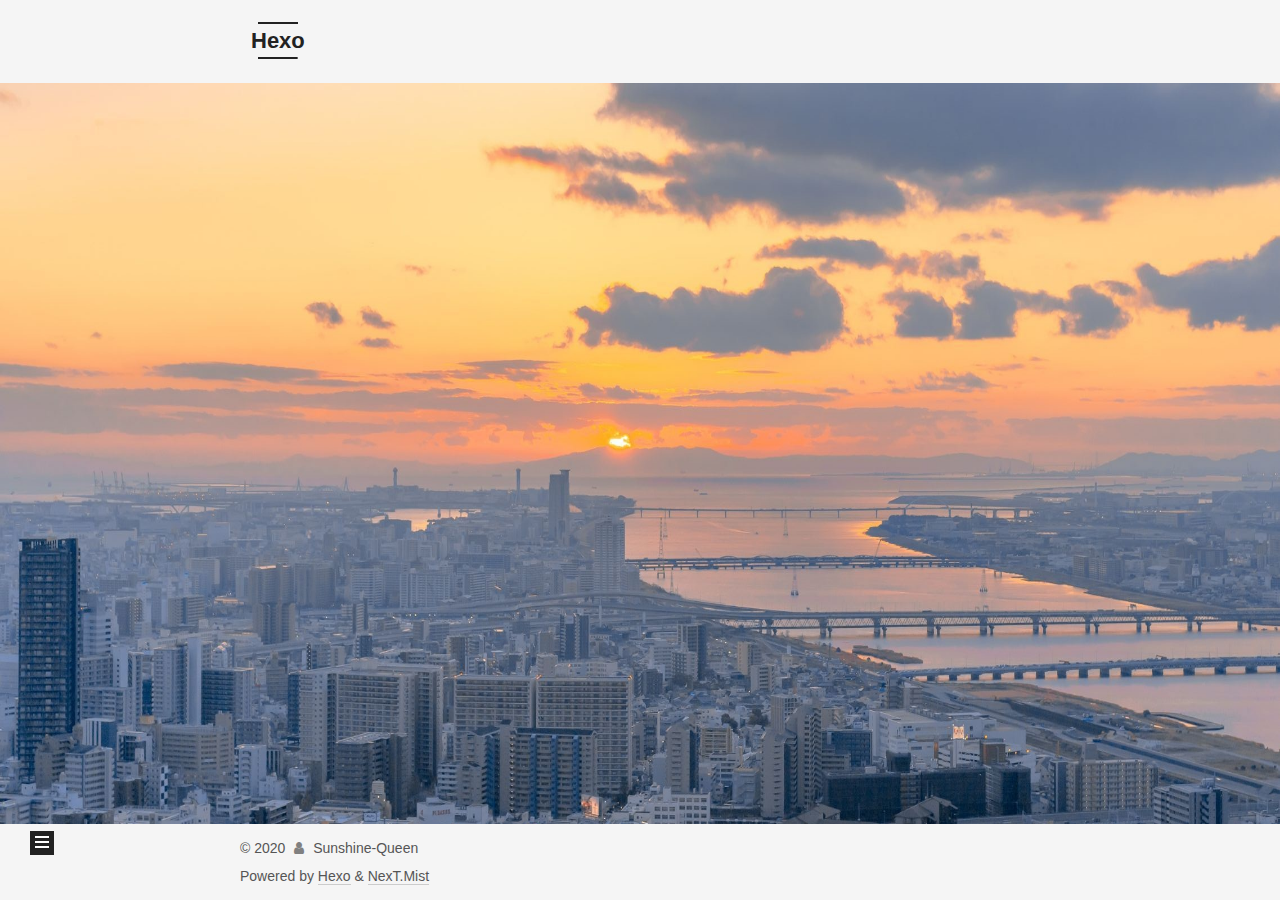
<file: archives/index.html>
<!DOCTYPE html>
<html lang="en">
<head>
  <meta charset="UTF-8">
<meta name="viewport" content="width=device-width, initial-scale=1, maximum-scale=2">
<meta name="theme-color" content="#222">
<meta name="generator" content="Hexo 4.2.0">
  <link rel="apple-touch-icon" sizes="180x180" href="/images/apple-touch-icon-next.png">
  <link rel="icon" type="image/png" sizes="32x32" href="/images/favicon-32x32-next.png">
  <link rel="icon" type="image/png" sizes="16x16" href="/images/favicon-16x16-next.png">
  <link rel="mask-icon" href="/images/logo.svg" color="#222">

<link rel="stylesheet" href="/css/main.css">


<link rel="stylesheet" href="/lib/font-awesome/css/font-awesome.min.css">

<script id="hexo-configurations">
    var NexT = window.NexT || {};
    var CONFIG = {"hostname":"sunshine-queen.github.io","root":"/","scheme":"Mist","version":"7.8.0","exturl":false,"sidebar":{"position":"left","display":"post","padding":18,"offset":12,"onmobile":false},"copycode":{"enable":false,"show_result":false,"style":null},"back2top":{"enable":true,"sidebar":false,"scrollpercent":false},"bookmark":{"enable":false,"color":"#222","save":"auto"},"fancybox":false,"mediumzoom":false,"lazyload":false,"pangu":false,"comments":{"style":"tabs","active":null,"storage":true,"lazyload":false,"nav":null},"algolia":{"hits":{"per_page":10},"labels":{"input_placeholder":"Search for Posts","hits_empty":"We didn't find any results for the search: ${query}","hits_stats":"${hits} results found in ${time} ms"}},"localsearch":{"enable":false,"trigger":"auto","top_n_per_article":1,"unescape":false,"preload":false},"motion":{"enable":true,"async":false,"transition":{"post_block":"fadeIn","post_header":"slideDownIn","post_body":"slideDownIn","coll_header":"slideLeftIn","sidebar":"slideUpIn"}}};
  </script>

  <meta property="og:type" content="website">
<meta property="og:title" content="Hexo">
<meta property="og:url" content="https://sunshine-queen.github.io/archives/index.html">
<meta property="og:site_name" content="Hexo">
<meta property="og:locale" content="en_US">
<meta property="article:author" content="Sunshine-Queen">
<meta name="twitter:card" content="summary">

<link rel="canonical" href="https://sunshine-queen.github.io/archives/">


<script id="page-configurations">
  // https://hexo.io/docs/variables.html
  CONFIG.page = {
    sidebar: "",
    isHome : false,
    isPost : false,
    lang   : 'en'
  };
</script>

  <title>Archive | Hexo</title>
  






  <noscript>
  <style>
  .use-motion .brand,
  .use-motion .menu-item,
  .sidebar-inner,
  .use-motion .post-block,
  .use-motion .pagination,
  .use-motion .comments,
  .use-motion .post-header,
  .use-motion .post-body,
  .use-motion .collection-header { opacity: initial; }

  .use-motion .site-title,
  .use-motion .site-subtitle {
    opacity: initial;
    top: initial;
  }

  .use-motion .logo-line-before i { left: initial; }
  .use-motion .logo-line-after i { right: initial; }
  </style>
</noscript>

</head>

<body itemscope itemtype="http://schema.org/WebPage">
  <div class="container use-motion">
    <div class="headband"></div>

    <header class="header" itemscope itemtype="http://schema.org/WPHeader">
      <div class="header-inner"><div class="site-brand-container">
  <div class="site-nav-toggle">
    <div class="toggle" aria-label="Toggle navigation bar">
      <span class="toggle-line toggle-line-first"></span>
      <span class="toggle-line toggle-line-middle"></span>
      <span class="toggle-line toggle-line-last"></span>
    </div>
  </div>

  <div class="site-meta">

    <a href="/" class="brand" rel="start">
      <span class="logo-line-before"><i></i></span>
      <h1 class="site-title">Hexo</h1>
      <span class="logo-line-after"><i></i></span>
    </a>
  </div>

  <div class="site-nav-right">
    <div class="toggle popup-trigger">
    </div>
  </div>
</div>




<nav class="site-nav">
  <ul id="menu" class="menu">
        <li class="menu-item menu-item-home">

    <a href="/" rel="section"><i class="fa fa-fw fa-home"></i>Home</a>

  </li>
        <li class="menu-item menu-item-archives">

    <a href="/archives/" rel="section"><i class="fa fa-fw fa-archive"></i>Archives</a>

  </li>
  </ul>
</nav>




</div>
    </header>

    
  <div class="back-to-top">
    <i class="fa fa-arrow-up"></i>
    <span>0%</span>
  </div>


    <main class="main">
      <div class="main-inner">
        <div class="content-wrap">
          

          <div class="content archive">
            

  
  
  
  <div class="post-block">
    <div class="posts-collapse">
      <div class="collection-title">
        <span class="collection-header">Um..! 2 posts in total. Keep on posting.</span>
      </div>

      
    <div class="collection-year">
      <span class="collection-header">2020</span>
    </div>

  <article itemscope itemtype="http://schema.org/Article">
    <header class="post-header">

      <div class="post-meta">
        <time itemprop="dateCreated"
              datetime="2020-04-27T14:02:40+08:00"
              content="2020-04-27">
          04-27
        </time>
      </div>

      <div class="post-title">
          <a class="post-title-link" href="/2020/04/27/HTML%E5%AD%A6%E4%B9%A0%E8%AE%B0%E5%BD%95/" itemprop="url">
            <span itemprop="name">HTML学习记录</span>
          </a>
      </div>

    </header>
  </article>

  <article itemscope itemtype="http://schema.org/Article">
    <header class="post-header">

      <div class="post-meta">
        <time itemprop="dateCreated"
              datetime="2020-04-26T11:28:35+08:00"
              content="2020-04-26">
          04-26
        </time>
      </div>

      <div class="post-title">
          <a class="post-title-link" href="/2020/04/26/hello-world/" itemprop="url">
            <span itemprop="name">Hello My QBlog</span>
          </a>
      </div>

    </header>
  </article>


    </div>
  </div>
  
  
  

  



          </div>
          

<script>
  window.addEventListener('tabs:register', () => {
    let { activeClass } = CONFIG.comments;
    if (CONFIG.comments.storage) {
      activeClass = localStorage.getItem('comments_active') || activeClass;
    }
    if (activeClass) {
      let activeTab = document.querySelector(`a[href="#comment-${activeClass}"]`);
      if (activeTab) {
        activeTab.click();
      }
    }
  });
  if (CONFIG.comments.storage) {
    window.addEventListener('tabs:click', event => {
      if (!event.target.matches('.tabs-comment .tab-content .tab-pane')) return;
      let commentClass = event.target.classList[1];
      localStorage.setItem('comments_active', commentClass);
    });
  }
</script>

        </div>
          
  
  <div class="toggle sidebar-toggle">
    <span class="toggle-line toggle-line-first"></span>
    <span class="toggle-line toggle-line-middle"></span>
    <span class="toggle-line toggle-line-last"></span>
  </div>

  <aside class="sidebar">
    <div class="sidebar-inner">

      <ul class="sidebar-nav motion-element">
        <li class="sidebar-nav-toc">
          Table of Contents
        </li>
        <li class="sidebar-nav-overview">
          Overview
        </li>
      </ul>

      <!--noindex-->
      <div class="post-toc-wrap sidebar-panel">
      </div>
      <!--/noindex-->

      <div class="site-overview-wrap sidebar-panel">
        <div class="site-author motion-element" itemprop="author" itemscope itemtype="http://schema.org/Person">
  <p class="site-author-name" itemprop="name">Sunshine-Queen</p>
  <div class="site-description" itemprop="description"></div>
</div>
<div class="site-state-wrap motion-element">
  <nav class="site-state">
      <div class="site-state-item site-state-posts">
          <a href="/archives/">
        
          <span class="site-state-item-count">2</span>
          <span class="site-state-item-name">posts</span>
        </a>
      </div>
  </nav>
</div>



      </div>

    </div>
  </aside>
  <div id="sidebar-dimmer"></div>


      </div>
    </main>

    <footer class="footer">
      <div class="footer-inner">
        

        

<div class="copyright">
  
  &copy; 
  <span itemprop="copyrightYear">2020</span>
  <span class="with-love">
    <i class="fa fa-user"></i>
  </span>
  <span class="author" itemprop="copyrightHolder">Sunshine-Queen</span>
</div>
  <div class="powered-by">Powered by <a href="https://hexo.io/" class="theme-link" rel="noopener" target="_blank">Hexo</a> & <a href="https://mist.theme-next.org/" class="theme-link" rel="noopener" target="_blank">NexT.Mist</a>
  </div>

        








      </div>
    </footer>
  </div>

  
  <script src="/lib/anime.min.js"></script>
  <script src="/lib/velocity/velocity.min.js"></script>
  <script src="/lib/velocity/velocity.ui.min.js"></script>

<script src="/js/utils.js"></script>

<script src="/js/motion.js"></script>


<script src="/js/schemes/muse.js"></script>


<script src="/js/next-boot.js"></script>




  















  

  

</body>
</html>
</file>
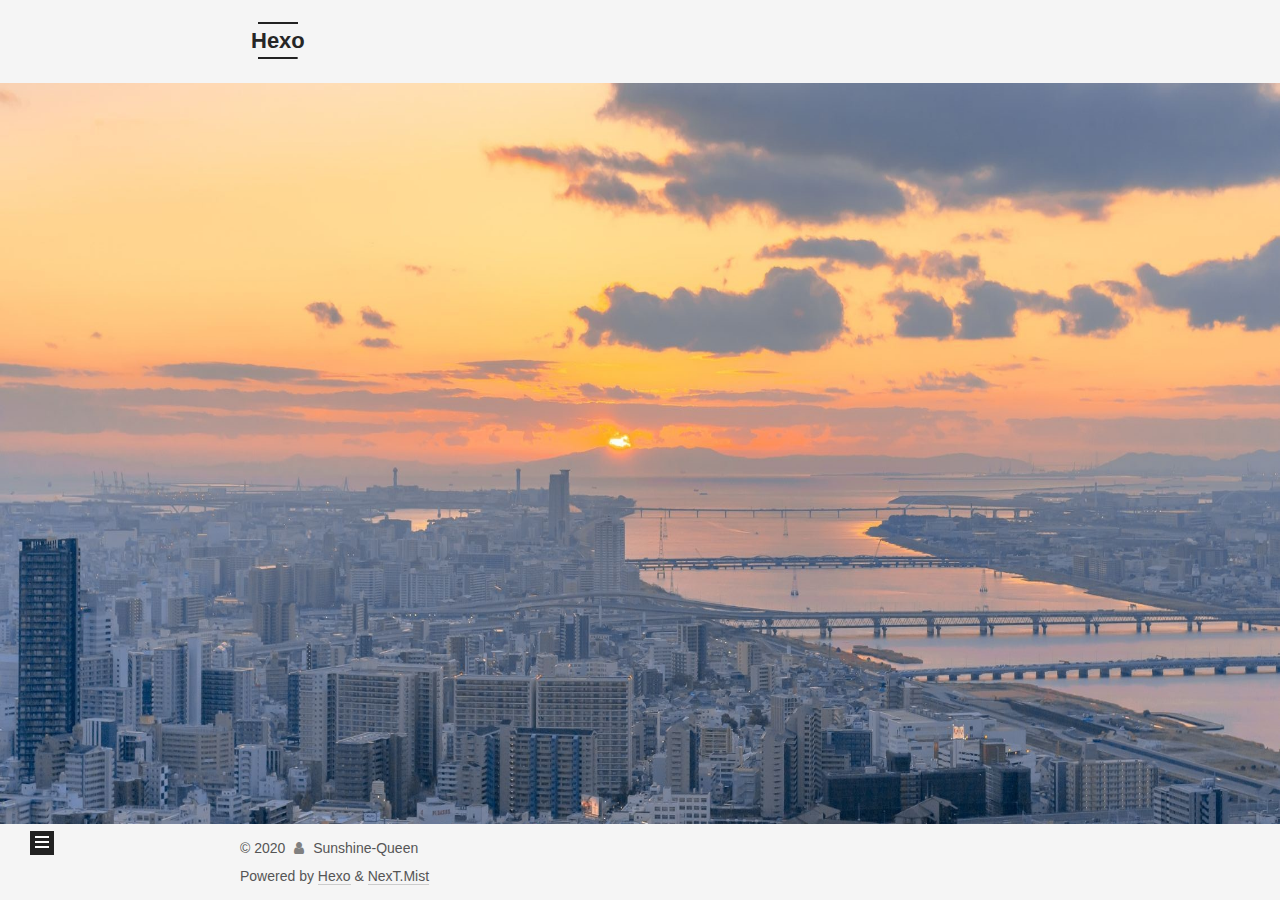
<file: archives/2020/index.html>
<!DOCTYPE html>
<html lang="en">
<head>
  <meta charset="UTF-8">
<meta name="viewport" content="width=device-width, initial-scale=1, maximum-scale=2">
<meta name="theme-color" content="#222">
<meta name="generator" content="Hexo 4.2.0">
  <link rel="apple-touch-icon" sizes="180x180" href="/images/apple-touch-icon-next.png">
  <link rel="icon" type="image/png" sizes="32x32" href="/images/favicon-32x32-next.png">
  <link rel="icon" type="image/png" sizes="16x16" href="/images/favicon-16x16-next.png">
  <link rel="mask-icon" href="/images/logo.svg" color="#222">

<link rel="stylesheet" href="/css/main.css">


<link rel="stylesheet" href="/lib/font-awesome/css/font-awesome.min.css">

<script id="hexo-configurations">
    var NexT = window.NexT || {};
    var CONFIG = {"hostname":"sunshine-queen.github.io","root":"/","scheme":"Mist","version":"7.8.0","exturl":false,"sidebar":{"position":"left","display":"post","padding":18,"offset":12,"onmobile":false},"copycode":{"enable":false,"show_result":false,"style":null},"back2top":{"enable":true,"sidebar":false,"scrollpercent":false},"bookmark":{"enable":false,"color":"#222","save":"auto"},"fancybox":false,"mediumzoom":false,"lazyload":false,"pangu":false,"comments":{"style":"tabs","active":null,"storage":true,"lazyload":false,"nav":null},"algolia":{"hits":{"per_page":10},"labels":{"input_placeholder":"Search for Posts","hits_empty":"We didn't find any results for the search: ${query}","hits_stats":"${hits} results found in ${time} ms"}},"localsearch":{"enable":false,"trigger":"auto","top_n_per_article":1,"unescape":false,"preload":false},"motion":{"enable":true,"async":false,"transition":{"post_block":"fadeIn","post_header":"slideDownIn","post_body":"slideDownIn","coll_header":"slideLeftIn","sidebar":"slideUpIn"}}};
  </script>

  <meta property="og:type" content="website">
<meta property="og:title" content="Hexo">
<meta property="og:url" content="https://sunshine-queen.github.io/archives/2020/index.html">
<meta property="og:site_name" content="Hexo">
<meta property="og:locale" content="en_US">
<meta property="article:author" content="Sunshine-Queen">
<meta name="twitter:card" content="summary">

<link rel="canonical" href="https://sunshine-queen.github.io/archives/2020/">


<script id="page-configurations">
  // https://hexo.io/docs/variables.html
  CONFIG.page = {
    sidebar: "",
    isHome : false,
    isPost : false,
    lang   : 'en'
  };
</script>

  <title>Archive | Hexo</title>
  






  <noscript>
  <style>
  .use-motion .brand,
  .use-motion .menu-item,
  .sidebar-inner,
  .use-motion .post-block,
  .use-motion .pagination,
  .use-motion .comments,
  .use-motion .post-header,
  .use-motion .post-body,
  .use-motion .collection-header { opacity: initial; }

  .use-motion .site-title,
  .use-motion .site-subtitle {
    opacity: initial;
    top: initial;
  }

  .use-motion .logo-line-before i { left: initial; }
  .use-motion .logo-line-after i { right: initial; }
  </style>
</noscript>

</head>

<body itemscope itemtype="http://schema.org/WebPage">
  <div class="container use-motion">
    <div class="headband"></div>

    <header class="header" itemscope itemtype="http://schema.org/WPHeader">
      <div class="header-inner"><div class="site-brand-container">
  <div class="site-nav-toggle">
    <div class="toggle" aria-label="Toggle navigation bar">
      <span class="toggle-line toggle-line-first"></span>
      <span class="toggle-line toggle-line-middle"></span>
      <span class="toggle-line toggle-line-last"></span>
    </div>
  </div>

  <div class="site-meta">

    <a href="/" class="brand" rel="start">
      <span class="logo-line-before"><i></i></span>
      <h1 class="site-title">Hexo</h1>
      <span class="logo-line-after"><i></i></span>
    </a>
  </div>

  <div class="site-nav-right">
    <div class="toggle popup-trigger">
    </div>
  </div>
</div>




<nav class="site-nav">
  <ul id="menu" class="menu">
        <li class="menu-item menu-item-home">

    <a href="/" rel="section"><i class="fa fa-fw fa-home"></i>Home</a>

  </li>
        <li class="menu-item menu-item-archives">

    <a href="/archives/" rel="section"><i class="fa fa-fw fa-archive"></i>Archives</a>

  </li>
  </ul>
</nav>




</div>
    </header>

    
  <div class="back-to-top">
    <i class="fa fa-arrow-up"></i>
    <span>0%</span>
  </div>


    <main class="main">
      <div class="main-inner">
        <div class="content-wrap">
          

          <div class="content archive">
            

  
  
  
  <div class="post-block">
    <div class="posts-collapse">
      <div class="collection-title">
        <span class="collection-header">Um..! 2 posts in total. Keep on posting.</span>
      </div>

      
    <div class="collection-year">
      <span class="collection-header">2020</span>
    </div>

  <article itemscope itemtype="http://schema.org/Article">
    <header class="post-header">

      <div class="post-meta">
        <time itemprop="dateCreated"
              datetime="2020-04-27T14:02:40+08:00"
              content="2020-04-27">
          04-27
        </time>
      </div>

      <div class="post-title">
          <a class="post-title-link" href="/2020/04/27/HTML%E5%AD%A6%E4%B9%A0%E8%AE%B0%E5%BD%95/" itemprop="url">
            <span itemprop="name">HTML学习记录</span>
          </a>
      </div>

    </header>
  </article>

  <article itemscope itemtype="http://schema.org/Article">
    <header class="post-header">

      <div class="post-meta">
        <time itemprop="dateCreated"
              datetime="2020-04-26T11:28:35+08:00"
              content="2020-04-26">
          04-26
        </time>
      </div>

      <div class="post-title">
          <a class="post-title-link" href="/2020/04/26/hello-world/" itemprop="url">
            <span itemprop="name">Hello My QBlog</span>
          </a>
      </div>

    </header>
  </article>


    </div>
  </div>
  
  
  

  



          </div>
          

<script>
  window.addEventListener('tabs:register', () => {
    let { activeClass } = CONFIG.comments;
    if (CONFIG.comments.storage) {
      activeClass = localStorage.getItem('comments_active') || activeClass;
    }
    if (activeClass) {
      let activeTab = document.querySelector(`a[href="#comment-${activeClass}"]`);
      if (activeTab) {
        activeTab.click();
      }
    }
  });
  if (CONFIG.comments.storage) {
    window.addEventListener('tabs:click', event => {
      if (!event.target.matches('.tabs-comment .tab-content .tab-pane')) return;
      let commentClass = event.target.classList[1];
      localStorage.setItem('comments_active', commentClass);
    });
  }
</script>

        </div>
          
  
  <div class="toggle sidebar-toggle">
    <span class="toggle-line toggle-line-first"></span>
    <span class="toggle-line toggle-line-middle"></span>
    <span class="toggle-line toggle-line-last"></span>
  </div>

  <aside class="sidebar">
    <div class="sidebar-inner">

      <ul class="sidebar-nav motion-element">
        <li class="sidebar-nav-toc">
          Table of Contents
        </li>
        <li class="sidebar-nav-overview">
          Overview
        </li>
      </ul>

      <!--noindex-->
      <div class="post-toc-wrap sidebar-panel">
      </div>
      <!--/noindex-->

      <div class="site-overview-wrap sidebar-panel">
        <div class="site-author motion-element" itemprop="author" itemscope itemtype="http://schema.org/Person">
  <p class="site-author-name" itemprop="name">Sunshine-Queen</p>
  <div class="site-description" itemprop="description"></div>
</div>
<div class="site-state-wrap motion-element">
  <nav class="site-state">
      <div class="site-state-item site-state-posts">
          <a href="/archives/">
        
          <span class="site-state-item-count">2</span>
          <span class="site-state-item-name">posts</span>
        </a>
      </div>
  </nav>
</div>



      </div>

    </div>
  </aside>
  <div id="sidebar-dimmer"></div>


      </div>
    </main>

    <footer class="footer">
      <div class="footer-inner">
        

        

<div class="copyright">
  
  &copy; 
  <span itemprop="copyrightYear">2020</span>
  <span class="with-love">
    <i class="fa fa-user"></i>
  </span>
  <span class="author" itemprop="copyrightHolder">Sunshine-Queen</span>
</div>
  <div class="powered-by">Powered by <a href="https://hexo.io/" class="theme-link" rel="noopener" target="_blank">Hexo</a> & <a href="https://mist.theme-next.org/" class="theme-link" rel="noopener" target="_blank">NexT.Mist</a>
  </div>

        








      </div>
    </footer>
  </div>

  
  <script src="/lib/anime.min.js"></script>
  <script src="/lib/velocity/velocity.min.js"></script>
  <script src="/lib/velocity/velocity.ui.min.js"></script>

<script src="/js/utils.js"></script>

<script src="/js/motion.js"></script>


<script src="/js/schemes/muse.js"></script>


<script src="/js/next-boot.js"></script>




  















  

  

</body>
</html>
</file>
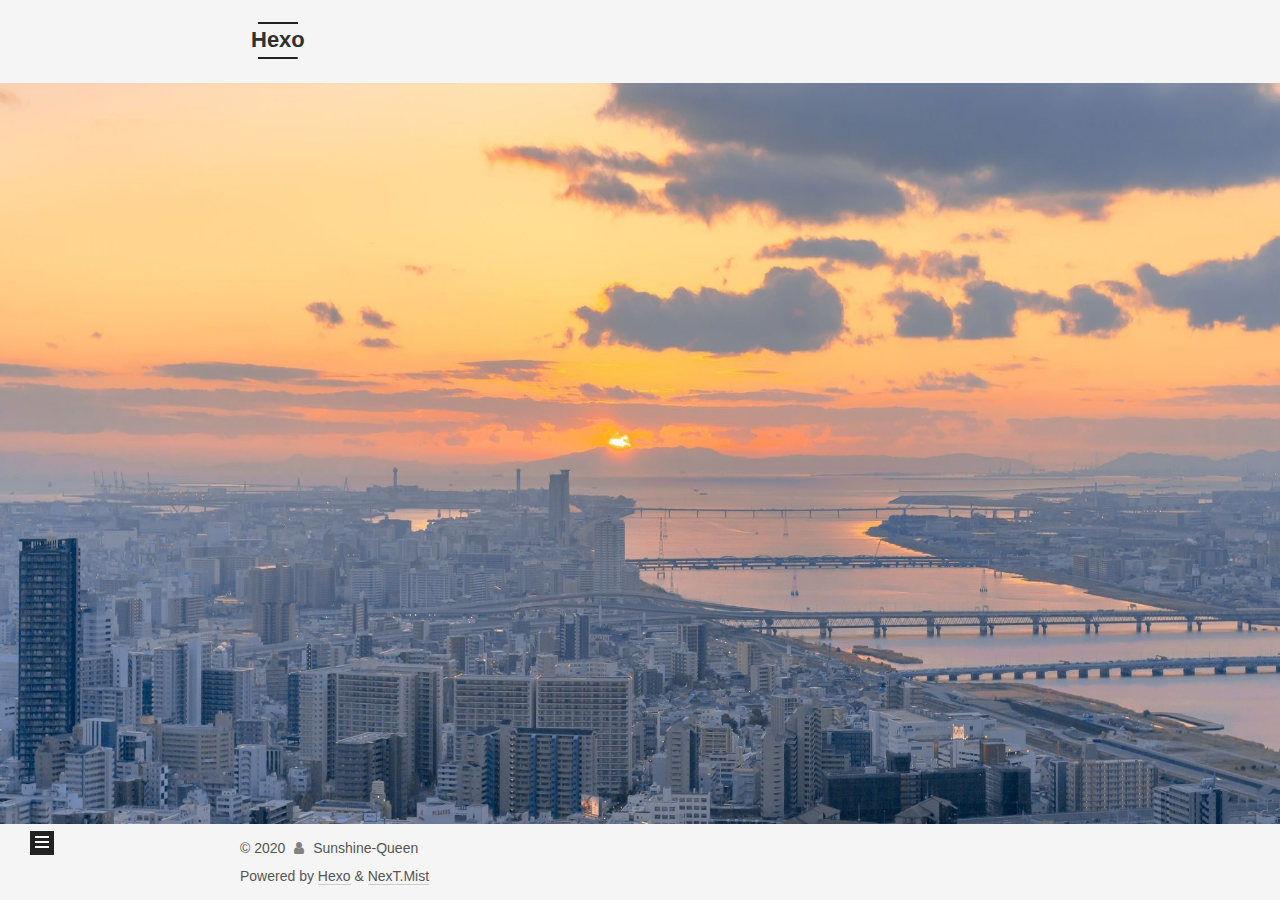
<file: archives/2020/04/index.html>
<!DOCTYPE html>
<html lang="en">
<head>
  <meta charset="UTF-8">
<meta name="viewport" content="width=device-width, initial-scale=1, maximum-scale=2">
<meta name="theme-color" content="#222">
<meta name="generator" content="Hexo 4.2.0">
  <link rel="apple-touch-icon" sizes="180x180" href="/images/apple-touch-icon-next.png">
  <link rel="icon" type="image/png" sizes="32x32" href="/images/favicon-32x32-next.png">
  <link rel="icon" type="image/png" sizes="16x16" href="/images/favicon-16x16-next.png">
  <link rel="mask-icon" href="/images/logo.svg" color="#222">

<link rel="stylesheet" href="/css/main.css">


<link rel="stylesheet" href="/lib/font-awesome/css/font-awesome.min.css">

<script id="hexo-configurations">
    var NexT = window.NexT || {};
    var CONFIG = {"hostname":"sunshine-queen.github.io","root":"/","scheme":"Mist","version":"7.8.0","exturl":false,"sidebar":{"position":"left","display":"post","padding":18,"offset":12,"onmobile":false},"copycode":{"enable":false,"show_result":false,"style":null},"back2top":{"enable":true,"sidebar":false,"scrollpercent":false},"bookmark":{"enable":false,"color":"#222","save":"auto"},"fancybox":false,"mediumzoom":false,"lazyload":false,"pangu":false,"comments":{"style":"tabs","active":null,"storage":true,"lazyload":false,"nav":null},"algolia":{"hits":{"per_page":10},"labels":{"input_placeholder":"Search for Posts","hits_empty":"We didn't find any results for the search: ${query}","hits_stats":"${hits} results found in ${time} ms"}},"localsearch":{"enable":false,"trigger":"auto","top_n_per_article":1,"unescape":false,"preload":false},"motion":{"enable":true,"async":false,"transition":{"post_block":"fadeIn","post_header":"slideDownIn","post_body":"slideDownIn","coll_header":"slideLeftIn","sidebar":"slideUpIn"}}};
  </script>

  <meta property="og:type" content="website">
<meta property="og:title" content="Hexo">
<meta property="og:url" content="https://sunshine-queen.github.io/archives/2020/04/index.html">
<meta property="og:site_name" content="Hexo">
<meta property="og:locale" content="en_US">
<meta property="article:author" content="Sunshine-Queen">
<meta name="twitter:card" content="summary">

<link rel="canonical" href="https://sunshine-queen.github.io/archives/2020/04/">


<script id="page-configurations">
  // https://hexo.io/docs/variables.html
  CONFIG.page = {
    sidebar: "",
    isHome : false,
    isPost : false,
    lang   : 'en'
  };
</script>

  <title>Archive | Hexo</title>
  






  <noscript>
  <style>
  .use-motion .brand,
  .use-motion .menu-item,
  .sidebar-inner,
  .use-motion .post-block,
  .use-motion .pagination,
  .use-motion .comments,
  .use-motion .post-header,
  .use-motion .post-body,
  .use-motion .collection-header { opacity: initial; }

  .use-motion .site-title,
  .use-motion .site-subtitle {
    opacity: initial;
    top: initial;
  }

  .use-motion .logo-line-before i { left: initial; }
  .use-motion .logo-line-after i { right: initial; }
  </style>
</noscript>

</head>

<body itemscope itemtype="http://schema.org/WebPage">
  <div class="container use-motion">
    <div class="headband"></div>

    <header class="header" itemscope itemtype="http://schema.org/WPHeader">
      <div class="header-inner"><div class="site-brand-container">
  <div class="site-nav-toggle">
    <div class="toggle" aria-label="Toggle navigation bar">
      <span class="toggle-line toggle-line-first"></span>
      <span class="toggle-line toggle-line-middle"></span>
      <span class="toggle-line toggle-line-last"></span>
    </div>
  </div>

  <div class="site-meta">

    <a href="/" class="brand" rel="start">
      <span class="logo-line-before"><i></i></span>
      <h1 class="site-title">Hexo</h1>
      <span class="logo-line-after"><i></i></span>
    </a>
  </div>

  <div class="site-nav-right">
    <div class="toggle popup-trigger">
    </div>
  </div>
</div>




<nav class="site-nav">
  <ul id="menu" class="menu">
        <li class="menu-item menu-item-home">

    <a href="/" rel="section"><i class="fa fa-fw fa-home"></i>Home</a>

  </li>
        <li class="menu-item menu-item-archives">

    <a href="/archives/" rel="section"><i class="fa fa-fw fa-archive"></i>Archives</a>

  </li>
  </ul>
</nav>




</div>
    </header>

    
  <div class="back-to-top">
    <i class="fa fa-arrow-up"></i>
    <span>0%</span>
  </div>


    <main class="main">
      <div class="main-inner">
        <div class="content-wrap">
          

          <div class="content archive">
            

  
  
  
  <div class="post-block">
    <div class="posts-collapse">
      <div class="collection-title">
        <span class="collection-header">Um..! 2 posts in total. Keep on posting.</span>
      </div>

      
    <div class="collection-year">
      <span class="collection-header">2020</span>
    </div>

  <article itemscope itemtype="http://schema.org/Article">
    <header class="post-header">

      <div class="post-meta">
        <time itemprop="dateCreated"
              datetime="2020-04-27T14:02:40+08:00"
              content="2020-04-27">
          04-27
        </time>
      </div>

      <div class="post-title">
          <a class="post-title-link" href="/2020/04/27/HTML%E5%AD%A6%E4%B9%A0%E8%AE%B0%E5%BD%95/" itemprop="url">
            <span itemprop="name">HTML学习记录</span>
          </a>
      </div>

    </header>
  </article>

  <article itemscope itemtype="http://schema.org/Article">
    <header class="post-header">

      <div class="post-meta">
        <time itemprop="dateCreated"
              datetime="2020-04-26T11:28:35+08:00"
              content="2020-04-26">
          04-26
        </time>
      </div>

      <div class="post-title">
          <a class="post-title-link" href="/2020/04/26/hello-world/" itemprop="url">
            <span itemprop="name">Hello My QBlog</span>
          </a>
      </div>

    </header>
  </article>


    </div>
  </div>
  
  
  

  



          </div>
          

<script>
  window.addEventListener('tabs:register', () => {
    let { activeClass } = CONFIG.comments;
    if (CONFIG.comments.storage) {
      activeClass = localStorage.getItem('comments_active') || activeClass;
    }
    if (activeClass) {
      let activeTab = document.querySelector(`a[href="#comment-${activeClass}"]`);
      if (activeTab) {
        activeTab.click();
      }
    }
  });
  if (CONFIG.comments.storage) {
    window.addEventListener('tabs:click', event => {
      if (!event.target.matches('.tabs-comment .tab-content .tab-pane')) return;
      let commentClass = event.target.classList[1];
      localStorage.setItem('comments_active', commentClass);
    });
  }
</script>

        </div>
          
  
  <div class="toggle sidebar-toggle">
    <span class="toggle-line toggle-line-first"></span>
    <span class="toggle-line toggle-line-middle"></span>
    <span class="toggle-line toggle-line-last"></span>
  </div>

  <aside class="sidebar">
    <div class="sidebar-inner">

      <ul class="sidebar-nav motion-element">
        <li class="sidebar-nav-toc">
          Table of Contents
        </li>
        <li class="sidebar-nav-overview">
          Overview
        </li>
      </ul>

      <!--noindex-->
      <div class="post-toc-wrap sidebar-panel">
      </div>
      <!--/noindex-->

      <div class="site-overview-wrap sidebar-panel">
        <div class="site-author motion-element" itemprop="author" itemscope itemtype="http://schema.org/Person">
  <p class="site-author-name" itemprop="name">Sunshine-Queen</p>
  <div class="site-description" itemprop="description"></div>
</div>
<div class="site-state-wrap motion-element">
  <nav class="site-state">
      <div class="site-state-item site-state-posts">
          <a href="/archives/">
        
          <span class="site-state-item-count">2</span>
          <span class="site-state-item-name">posts</span>
        </a>
      </div>
  </nav>
</div>



      </div>

    </div>
  </aside>
  <div id="sidebar-dimmer"></div>


      </div>
    </main>

    <footer class="footer">
      <div class="footer-inner">
        

        

<div class="copyright">
  
  &copy; 
  <span itemprop="copyrightYear">2020</span>
  <span class="with-love">
    <i class="fa fa-user"></i>
  </span>
  <span class="author" itemprop="copyrightHolder">Sunshine-Queen</span>
</div>
  <div class="powered-by">Powered by <a href="https://hexo.io/" class="theme-link" rel="noopener" target="_blank">Hexo</a> & <a href="https://mist.theme-next.org/" class="theme-link" rel="noopener" target="_blank">NexT.Mist</a>
  </div>

        








      </div>
    </footer>
  </div>

  
  <script src="/lib/anime.min.js"></script>
  <script src="/lib/velocity/velocity.min.js"></script>
  <script src="/lib/velocity/velocity.ui.min.js"></script>

<script src="/js/utils.js"></script>

<script src="/js/motion.js"></script>


<script src="/js/schemes/muse.js"></script>


<script src="/js/next-boot.js"></script>




  















  

  

</body>
</html>
</file>
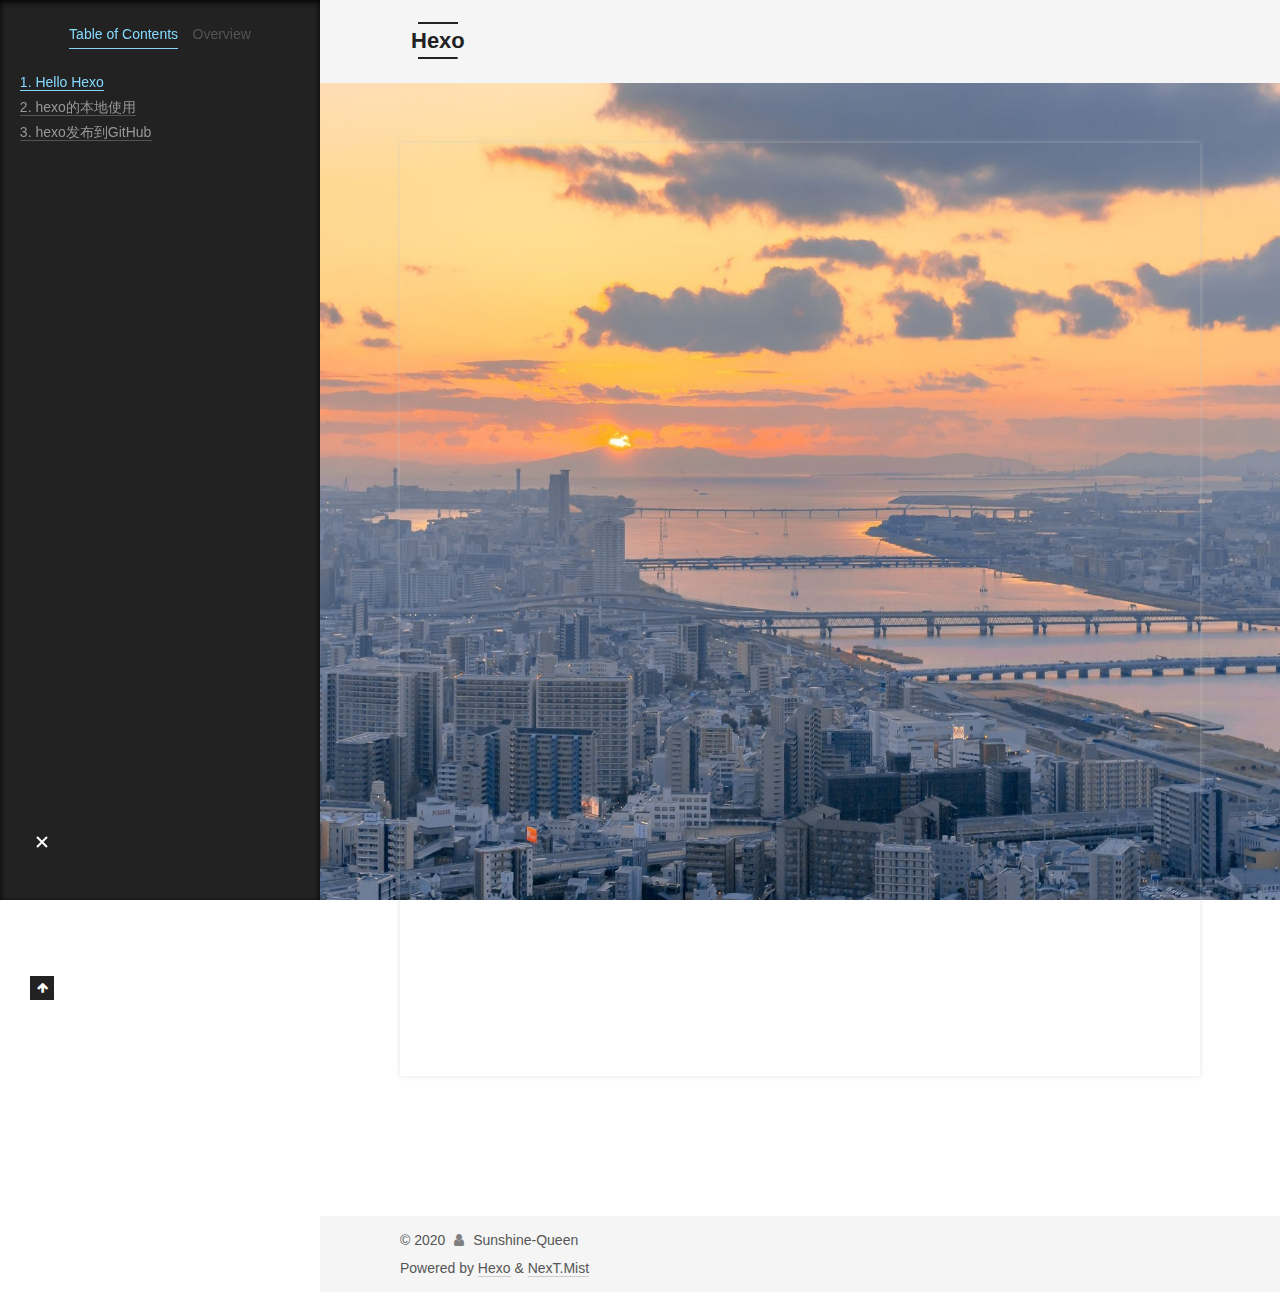
<file: 2020/04/26/hello-world/index.html>
<!DOCTYPE html>
<html lang="en">
<head>
  <meta charset="UTF-8">
<meta name="viewport" content="width=device-width, initial-scale=1, maximum-scale=2">
<meta name="theme-color" content="#222">
<meta name="generator" content="Hexo 4.2.0">
  <link rel="apple-touch-icon" sizes="180x180" href="/images/apple-touch-icon-next.png">
  <link rel="icon" type="image/png" sizes="32x32" href="/images/favicon-32x32-next.png">
  <link rel="icon" type="image/png" sizes="16x16" href="/images/favicon-16x16-next.png">
  <link rel="mask-icon" href="/images/logo.svg" color="#222">

<link rel="stylesheet" href="/css/main.css">


<link rel="stylesheet" href="/lib/font-awesome/css/font-awesome.min.css">

<script id="hexo-configurations">
    var NexT = window.NexT || {};
    var CONFIG = {"hostname":"sunshine-queen.github.io","root":"/","scheme":"Mist","version":"7.8.0","exturl":false,"sidebar":{"position":"left","display":"post","padding":18,"offset":12,"onmobile":false},"copycode":{"enable":false,"show_result":false,"style":null},"back2top":{"enable":true,"sidebar":false,"scrollpercent":false},"bookmark":{"enable":false,"color":"#222","save":"auto"},"fancybox":false,"mediumzoom":false,"lazyload":false,"pangu":false,"comments":{"style":"tabs","active":null,"storage":true,"lazyload":false,"nav":null},"algolia":{"hits":{"per_page":10},"labels":{"input_placeholder":"Search for Posts","hits_empty":"We didn't find any results for the search: ${query}","hits_stats":"${hits} results found in ${time} ms"}},"localsearch":{"enable":false,"trigger":"auto","top_n_per_article":1,"unescape":false,"preload":false},"motion":{"enable":true,"async":false,"transition":{"post_block":"fadeIn","post_header":"slideDownIn","post_body":"slideDownIn","coll_header":"slideLeftIn","sidebar":"slideUpIn"}}};
  </script>

  <meta name="description" content="这篇文章主要是hexo的学习，仅供自己复习使用。 Hello Hexohexo的本地使用一切需要的都安装好之后的本地运行代码1hexo s -p 5555    hexo发布到GitHub查看hexo文档，更改相关的配置。 1hexo g    1hexo d  需要输入GitHub的用户名和邮箱 ，第二次d可以弹出GitHub的登录框。">
<meta property="og:type" content="article">
<meta property="og:title" content="Hello My QBlog">
<meta property="og:url" content="https://sunshine-queen.github.io/2020/04/26/hello-world/index.html">
<meta property="og:site_name" content="Hexo">
<meta property="og:description" content="这篇文章主要是hexo的学习，仅供自己复习使用。 Hello Hexohexo的本地使用一切需要的都安装好之后的本地运行代码1hexo s -p 5555    hexo发布到GitHub查看hexo文档，更改相关的配置。 1hexo g    1hexo d  需要输入GitHub的用户名和邮箱 ，第二次d可以弹出GitHub的登录框。">
<meta property="og:locale" content="en_US">
<meta property="article:published_time" content="2020-04-26T03:28:35.845Z">
<meta property="article:modified_time" content="2020-04-27T07:00:13.944Z">
<meta property="article:author" content="Sunshine-Queen">
<meta name="twitter:card" content="summary">

<link rel="canonical" href="https://sunshine-queen.github.io/2020/04/26/hello-world/">


<script id="page-configurations">
  // https://hexo.io/docs/variables.html
  CONFIG.page = {
    sidebar: "",
    isHome : false,
    isPost : true,
    lang   : 'en'
  };
</script>

  <title>Hello My QBlog | Hexo</title>
  






  <noscript>
  <style>
  .use-motion .brand,
  .use-motion .menu-item,
  .sidebar-inner,
  .use-motion .post-block,
  .use-motion .pagination,
  .use-motion .comments,
  .use-motion .post-header,
  .use-motion .post-body,
  .use-motion .collection-header { opacity: initial; }

  .use-motion .site-title,
  .use-motion .site-subtitle {
    opacity: initial;
    top: initial;
  }

  .use-motion .logo-line-before i { left: initial; }
  .use-motion .logo-line-after i { right: initial; }
  </style>
</noscript>

</head>

<body itemscope itemtype="http://schema.org/WebPage">
  <div class="container use-motion">
    <div class="headband"></div>

    <header class="header" itemscope itemtype="http://schema.org/WPHeader">
      <div class="header-inner"><div class="site-brand-container">
  <div class="site-nav-toggle">
    <div class="toggle" aria-label="Toggle navigation bar">
      <span class="toggle-line toggle-line-first"></span>
      <span class="toggle-line toggle-line-middle"></span>
      <span class="toggle-line toggle-line-last"></span>
    </div>
  </div>

  <div class="site-meta">

    <a href="/" class="brand" rel="start">
      <span class="logo-line-before"><i></i></span>
      <h1 class="site-title">Hexo</h1>
      <span class="logo-line-after"><i></i></span>
    </a>
  </div>

  <div class="site-nav-right">
    <div class="toggle popup-trigger">
    </div>
  </div>
</div>




<nav class="site-nav">
  <ul id="menu" class="menu">
        <li class="menu-item menu-item-home">

    <a href="/" rel="section"><i class="fa fa-fw fa-home"></i>Home</a>

  </li>
        <li class="menu-item menu-item-archives">

    <a href="/archives/" rel="section"><i class="fa fa-fw fa-archive"></i>Archives</a>

  </li>
  </ul>
</nav>




</div>
    </header>

    
  <div class="back-to-top">
    <i class="fa fa-arrow-up"></i>
    <span>0%</span>
  </div>


    <main class="main">
      <div class="main-inner">
        <div class="content-wrap">
          

          <div class="content post posts-expand">
            

    
  
  
  <article itemscope itemtype="http://schema.org/Article" class="post-block" lang="en">
    <link itemprop="mainEntityOfPage" href="https://sunshine-queen.github.io/2020/04/26/hello-world/">

    <span hidden itemprop="author" itemscope itemtype="http://schema.org/Person">
      <meta itemprop="image" content="/images/avatar.gif">
      <meta itemprop="name" content="Sunshine-Queen">
      <meta itemprop="description" content="">
    </span>

    <span hidden itemprop="publisher" itemscope itemtype="http://schema.org/Organization">
      <meta itemprop="name" content="Hexo">
    </span>
      <header class="post-header">
        <h1 class="post-title" itemprop="name headline">
          Hello My QBlog
        </h1>

        <div class="post-meta">
            <span class="post-meta-item">
              <span class="post-meta-item-icon">
                <i class="fa fa-calendar-o"></i>
              </span>
              <span class="post-meta-item-text">Posted on</span>

              <time title="Created: 2020-04-26 11:28:35" itemprop="dateCreated datePublished" datetime="2020-04-26T11:28:35+08:00">2020-04-26</time>
            </span>
              <span class="post-meta-item">
                <span class="post-meta-item-icon">
                  <i class="fa fa-calendar-check-o"></i>
                </span>
                <span class="post-meta-item-text">Edited on</span>
                <time title="Modified: 2020-04-27 15:00:13" itemprop="dateModified" datetime="2020-04-27T15:00:13+08:00">2020-04-27</time>
              </span>

          

        </div>
      </header>

    
    
    
    <div class="post-body" itemprop="articleBody">

      
        <p>这篇文章主要是hexo的学习，仅供自己复习使用。</p>
<h2 id="Hello-Hexo"><a href="#Hello-Hexo" class="headerlink" title="Hello Hexo"></a>Hello Hexo</h2><h2 id="hexo的本地使用"><a href="#hexo的本地使用" class="headerlink" title="hexo的本地使用"></a>hexo的本地使用</h2><h3 id="一切需要的都安装好之后的本地运行代码"><a href="#一切需要的都安装好之后的本地运行代码" class="headerlink" title="一切需要的都安装好之后的本地运行代码"></a>一切需要的都安装好之后的本地运行代码</h3><figure class="highlight bash"><table><tr><td class="gutter"><pre><span class="line">1</span><br></pre></td><td class="code"><pre><span class="line">hexo s -p 5555</span><br></pre></td></tr></table></figure>



<h2 id="hexo发布到GitHub"><a href="#hexo发布到GitHub" class="headerlink" title="hexo发布到GitHub"></a>hexo发布到GitHub</h2><p>查看hexo文档，更改相关的配置。</p>
<figure class="highlight plain"><table><tr><td class="gutter"><pre><span class="line">1</span><br></pre></td><td class="code"><pre><span class="line">hexo g</span><br></pre></td></tr></table></figure>



<figure class="highlight plain"><table><tr><td class="gutter"><pre><span class="line">1</span><br></pre></td><td class="code"><pre><span class="line">hexo d</span><br></pre></td></tr></table></figure>

<p>需要输入GitHub的用户名和邮箱 ，第二次d可以弹出GitHub的登录框。</p>

    </div>

    
    
    

      <footer class="post-footer">

        


        
    <div class="post-nav">
      <div class="post-nav-item"></div>
      <div class="post-nav-item">
    <a href="/2020/04/27/HTML%E5%AD%A6%E4%B9%A0%E8%AE%B0%E5%BD%95/" rel="next" title="HTML学习记录">
      HTML学习记录 <i class="fa fa-chevron-right"></i>
    </a></div>
    </div>
      </footer>
    
  </article>
  
  
  



          </div>
          

<script>
  window.addEventListener('tabs:register', () => {
    let { activeClass } = CONFIG.comments;
    if (CONFIG.comments.storage) {
      activeClass = localStorage.getItem('comments_active') || activeClass;
    }
    if (activeClass) {
      let activeTab = document.querySelector(`a[href="#comment-${activeClass}"]`);
      if (activeTab) {
        activeTab.click();
      }
    }
  });
  if (CONFIG.comments.storage) {
    window.addEventListener('tabs:click', event => {
      if (!event.target.matches('.tabs-comment .tab-content .tab-pane')) return;
      let commentClass = event.target.classList[1];
      localStorage.setItem('comments_active', commentClass);
    });
  }
</script>

        </div>
          
  
  <div class="toggle sidebar-toggle">
    <span class="toggle-line toggle-line-first"></span>
    <span class="toggle-line toggle-line-middle"></span>
    <span class="toggle-line toggle-line-last"></span>
  </div>

  <aside class="sidebar">
    <div class="sidebar-inner">

      <ul class="sidebar-nav motion-element">
        <li class="sidebar-nav-toc">
          Table of Contents
        </li>
        <li class="sidebar-nav-overview">
          Overview
        </li>
      </ul>

      <!--noindex-->
      <div class="post-toc-wrap sidebar-panel">
          <div class="post-toc motion-element"><ol class="nav"><li class="nav-item nav-level-2"><a class="nav-link" href="#Hello-Hexo"><span class="nav-number">1.</span> <span class="nav-text">Hello Hexo</span></a></li><li class="nav-item nav-level-2"><a class="nav-link" href="#hexo的本地使用"><span class="nav-number">2.</span> <span class="nav-text">hexo的本地使用</span></a><ol class="nav-child"><li class="nav-item nav-level-3"><a class="nav-link" href="#一切需要的都安装好之后的本地运行代码"><span class="nav-number">2.1.</span> <span class="nav-text">一切需要的都安装好之后的本地运行代码</span></a></li></ol></li><li class="nav-item nav-level-2"><a class="nav-link" href="#hexo发布到GitHub"><span class="nav-number">3.</span> <span class="nav-text">hexo发布到GitHub</span></a></li></ol></div>
      </div>
      <!--/noindex-->

      <div class="site-overview-wrap sidebar-panel">
        <div class="site-author motion-element" itemprop="author" itemscope itemtype="http://schema.org/Person">
  <p class="site-author-name" itemprop="name">Sunshine-Queen</p>
  <div class="site-description" itemprop="description"></div>
</div>
<div class="site-state-wrap motion-element">
  <nav class="site-state">
      <div class="site-state-item site-state-posts">
          <a href="/archives/">
        
          <span class="site-state-item-count">2</span>
          <span class="site-state-item-name">posts</span>
        </a>
      </div>
  </nav>
</div>



      </div>

    </div>
  </aside>
  <div id="sidebar-dimmer"></div>


      </div>
    </main>

    <footer class="footer">
      <div class="footer-inner">
        

        

<div class="copyright">
  
  &copy; 
  <span itemprop="copyrightYear">2020</span>
  <span class="with-love">
    <i class="fa fa-user"></i>
  </span>
  <span class="author" itemprop="copyrightHolder">Sunshine-Queen</span>
</div>
  <div class="powered-by">Powered by <a href="https://hexo.io/" class="theme-link" rel="noopener" target="_blank">Hexo</a> & <a href="https://mist.theme-next.org/" class="theme-link" rel="noopener" target="_blank">NexT.Mist</a>
  </div>

        








      </div>
    </footer>
  </div>

  
  <script src="/lib/anime.min.js"></script>
  <script src="/lib/velocity/velocity.min.js"></script>
  <script src="/lib/velocity/velocity.ui.min.js"></script>

<script src="/js/utils.js"></script>

<script src="/js/motion.js"></script>


<script src="/js/schemes/muse.js"></script>


<script src="/js/next-boot.js"></script>




  















  

  

</body>
</html>
</file>
<file: css/main.css>
:root {
  --body-bg-color: #fff;
  --content-bg-color: #f5f5f5;
  --card-bg-color: #f5f5f5;
  --text-color: #555;
  --link-color: #555;
  --link-hover-color: #222;
  --brand-color: #222;
  --brand-hover-color: #222;
  --table-row-odd-bg-color: #f9f9f9;
  --table-row-hover-bg-color: #f5f5f5;
  --menu-item-bg-color: #ddd;
  --btn-default-bg: transparent;
  --btn-default-color: var(--link-color);
  --btn-default-border-color: var(--link-color);
  --btn-default-hover-bg: transparent;
  --btn-default-hover-color: var(--link-hover-color);
  --btn-default-hover-border-color: var(--link-hover-color);
}
html {
  line-height: 1.15; /* 1 */
  -webkit-text-size-adjust: 100%; /* 2 */
}
body {
  margin: 0;
}
main {
  display: block;
}
h1 {
  font-size: 2em;
  margin: 0.67em 0;
}
hr {
  box-sizing: content-box; /* 1 */
  height: 0; /* 1 */
  overflow: visible; /* 2 */
}
pre {
  font-family: monospace, monospace; /* 1 */
  font-size: 1em; /* 2 */
}
a {
  background: transparent;
}
abbr[title] {
  border-bottom: none; /* 1 */
  text-decoration: underline; /* 2 */
  text-decoration: underline dotted; /* 2 */
}
b,
strong {
  font-weight: bolder;
}
code,
kbd,
samp {
  font-family: monospace, monospace; /* 1 */
  font-size: 1em; /* 2 */
}
small {
  font-size: 80%;
}
sub,
sup {
  font-size: 75%;
  line-height: 0;
  position: relative;
  vertical-align: baseline;
}
sub {
  bottom: -0.25em;
}
sup {
  top: -0.5em;
}
img {
  border-style: none;
}
button,
input,
optgroup,
select,
textarea {
  font-family: inherit; /* 1 */
  font-size: 100%; /* 1 */
  line-height: 1.15; /* 1 */
  margin: 0; /* 2 */
}
button,
input {
/* 1 */
  overflow: visible;
}
button,
select {
/* 1 */
  text-transform: none;
}
button,
[type='button'],
[type='reset'],
[type='submit'] {
  -webkit-appearance: button;
}
button::-moz-focus-inner,
[type='button']::-moz-focus-inner,
[type='reset']::-moz-focus-inner,
[type='submit']::-moz-focus-inner {
  border-style: none;
  padding: 0;
}
button:-moz-focusring,
[type='button']:-moz-focusring,
[type='reset']:-moz-focusring,
[type='submit']:-moz-focusring {
  outline: 1px dotted ButtonText;
}
fieldset {
  padding: 0.35em 0.75em 0.625em;
}
legend {
  box-sizing: border-box; /* 1 */
  color: inherit; /* 2 */
  display: table; /* 1 */
  max-width: 100%; /* 1 */
  padding: 0; /* 3 */
  white-space: normal; /* 1 */
}
progress {
  vertical-align: baseline;
}
textarea {
  overflow: auto;
}
[type='checkbox'],
[type='radio'] {
  box-sizing: border-box; /* 1 */
  padding: 0; /* 2 */
}
[type='number']::-webkit-inner-spin-button,
[type='number']::-webkit-outer-spin-button {
  height: auto;
}
[type='search'] {
  outline-offset: -2px; /* 2 */
  -webkit-appearance: textfield; /* 1 */
}
[type='search']::-webkit-search-decoration {
  -webkit-appearance: none;
}
::-webkit-file-upload-button {
  font: inherit; /* 2 */
  -webkit-appearance: button; /* 1 */
}
details {
  display: block;
}
summary {
  display: list-item;
}
template {
  display: none;
}
[hidden] {
  display: none;
}
::selection {
  background: #262a30;
  color: #eee;
}
html,
body {
  height: 100%;
}
body {
  background: var(--body-bg-color);
  color: var(--text-color);
  font-family: 'Lato', "PingFang SC", "Microsoft YaHei", sans-serif;
  font-size: 1em;
  line-height: 2;
}
@media (max-width: 991px) {
  body {
    padding-left: 0 !important;
    padding-right: 0 !important;
  }
}
h1,
h2,
h3,
h4,
h5,
h6 {
  font-family: 'Lato', "PingFang SC", "Microsoft YaHei", sans-serif;
  font-weight: bold;
  line-height: 1.5;
  margin: 20px 0 15px;
}
h1 {
  font-size: 1.5em;
}
h2 {
  font-size: 1.375em;
}
h3 {
  font-size: 1.25em;
}
h4 {
  font-size: 1.125em;
}
h5 {
  font-size: 1em;
}
h6 {
  font-size: 0.875em;
}
p {
  margin: 0 0 20px 0;
}
a,
span.exturl {
  border-bottom: 1px solid #ccc;
  color: var(--link-color);
  outline: 0;
  text-decoration: none;
  overflow-wrap: break-word;
  word-wrap: break-word;
  cursor: pointer;
}
a:hover,
span.exturl:hover {
  border-bottom-color: var(--link-hover-color);
  color: var(--link-hover-color);
}
iframe,
img,
video {
  display: block;
  margin-left: auto;
  margin-right: auto;
  max-width: 100%;
}
hr {
  background-image: repeating-linear-gradient(-45deg, #ddd, #ddd 4px, transparent 4px, transparent 8px);
  border: 0;
  height: 3px;
  margin: 40px 0;
}
blockquote {
  border-left: 4px solid #ddd;
  color: #666;
  margin: 0;
  padding: 0 15px;
}
blockquote cite::before {
  content: '-';
  padding: 0 5px;
}
dt {
  font-weight: bold;
}
dd {
  margin: 0;
  padding: 0;
}
kbd {
  background-color: #f5f5f5;
  background-image: linear-gradient(#eee, #fff, #eee);
  border: 1px solid #ccc;
  border-radius: 0.2em;
  box-shadow: 0.1em 0.1em 0.2em rgba(0,0,0,0.1);
  color: #555;
  font-family: inherit;
  padding: 0.1em 0.3em;
  white-space: nowrap;
}
.table-container {
  overflow: auto;
}
table {
  border-collapse: collapse;
  border-spacing: 0;
  font-size: 0.875em;
  margin: 0 0 20px 0;
  width: 100%;
}
tbody tr:nth-of-type(odd) {
  background: var(--table-row-odd-bg-color);
}
tbody tr:hover {
  background: var(--table-row-hover-bg-color);
}
caption,
th,
td {
  font-weight: normal;
  padding: 8px;
  text-align: left;
  vertical-align: middle;
}
th,
td {
  border: 1px solid #ddd;
  border-bottom: 3px solid #ddd;
}
th {
  font-weight: 700;
  padding-bottom: 10px;
}
td {
  border-bottom-width: 1px;
}
.btn {
  background: var(--btn-default-bg);
  border: 2px solid var(--btn-default-border-color);
  border-radius: 0;
  color: var(--btn-default-color);
  display: inline-block;
  font-size: 0.875em;
  line-height: 2;
  padding: 0 20px;
  text-decoration: none;
  transition-property: background-color;
  transition-delay: 0s;
  transition-duration: 0.2s;
  transition-timing-function: ease-in-out;
}
.btn:hover {
  background: var(--btn-default-hover-bg);
  border-color: var(--btn-default-hover-border-color);
  color: var(--btn-default-hover-color);
}
.btn + .btn {
  margin: 0 0 8px 8px;
}
.btn .fa-fw {
  text-align: left;
  width: 1.285714285714286em;
}
.toggle {
  line-height: 0;
}
.toggle .toggle-line {
  background: #fff;
  display: inline-block;
  height: 2px;
  left: 0;
  position: relative;
  top: 0;
  transition: all 0.4s;
  vertical-align: top;
  width: 100%;
}
.toggle .toggle-line:not(:first-child) {
  margin-top: 3px;
}
.toggle.toggle-arrow .toggle-line-first {
  left: 50%;
  top: 2px;
  transform: rotate(45deg);
  width: 50%;
}
.toggle.toggle-arrow .toggle-line-middle {
  left: 2px;
  width: 90%;
}
.toggle.toggle-arrow .toggle-line-last {
  left: 50%;
  top: -2px;
  transform: rotate(-45deg);
  width: 50%;
}
.toggle.toggle-close .toggle-line-first {
  transform: rotate(-45deg);
  top: 5px;
}
.toggle.toggle-close .toggle-line-middle {
  opacity: 0;
}
.toggle.toggle-close .toggle-line-last {
  transform: rotate(45deg);
  top: -5px;
}
.highlight,
pre {
  background: #f7f7f7;
  color: #4d4d4c;
  line-height: 1.6;
  margin: 0 auto 20px;
}
pre,
code {
  font-family: consolas, Menlo, monospace, "PingFang SC", "Microsoft YaHei";
}
code {
  background: #eee;
  border-radius: 3px;
  color: #555;
  padding: 2px 4px;
  overflow-wrap: break-word;
  word-wrap: break-word;
}
.highlight *::selection {
  background: #d6d6d6;
}
.highlight pre {
  border: 0;
  margin: 0;
  padding: 10px 0;
}
.highlight table {
  border: 0;
  margin: 0;
  width: auto;
}
.highlight td {
  border: 0;
  padding: 0;
}
.highlight figcaption {
  background: #eff2f3;
  color: #4d4d4c;
  display: flex;
  font-size: 0.875em;
  justify-content: space-between;
  line-height: 1.2;
  padding: 0.5em;
}
.highlight figcaption a {
  color: #4d4d4c;
}
.highlight figcaption a:hover {
  border-bottom-color: #4d4d4c;
}
.highlight .gutter {
  -moz-user-select: none;
  -ms-user-select: none;
  -webkit-user-select: none;
  user-select: none;
}
.highlight .gutter pre {
  background: #eff2f3;
  color: #869194;
  padding-left: 10px;
  padding-right: 10px;
  text-align: right;
}
.highlight .code pre {
  background: #f7f7f7;
  padding-left: 10px;
  width: 100%;
}
.gist table {
  width: auto;
}
.gist table td {
  border: 0;
}
pre {
  overflow: auto;
  padding: 10px;
}
pre code {
  background: none;
  color: #4d4d4c;
  font-size: 0.875em;
  padding: 0;
  text-shadow: none;
}
pre .deletion {
  background: #fdd;
}
pre .addition {
  background: #dfd;
}
pre .meta {
  color: #eab700;
  -moz-user-select: none;
  -ms-user-select: none;
  -webkit-user-select: none;
  user-select: none;
}
pre .comment {
  color: #8e908c;
}
pre .variable,
pre .attribute,
pre .tag,
pre .name,
pre .regexp,
pre .ruby .constant,
pre .xml .tag .title,
pre .xml .pi,
pre .xml .doctype,
pre .html .doctype,
pre .css .id,
pre .css .class,
pre .css .pseudo {
  color: #c82829;
}
pre .number,
pre .preprocessor,
pre .built_in,
pre .builtin-name,
pre .literal,
pre .params,
pre .constant,
pre .command {
  color: #f5871f;
}
pre .ruby .class .title,
pre .css .rules .attribute,
pre .string,
pre .symbol,
pre .value,
pre .inheritance,
pre .header,
pre .ruby .symbol,
pre .xml .cdata,
pre .special,
pre .formula {
  color: #718c00;
}
pre .title,
pre .css .hexcolor {
  color: #3e999f;
}
pre .function,
pre .python .decorator,
pre .python .title,
pre .ruby .function .title,
pre .ruby .title .keyword,
pre .perl .sub,
pre .javascript .title,
pre .coffeescript .title {
  color: #4271ae;
}
pre .keyword,
pre .javascript .function {
  color: #8959a8;
}
.blockquote-center {
  border-left: none;
  margin: 40px 0;
  padding: 0;
  position: relative;
  text-align: center;
}
.blockquote-center::before,
.blockquote-center::after {
  background-repeat: no-repeat;
  background-size: 22px 22px;
  content: ' ';
  display: block;
  height: 24px;
  opacity: 0.2;
  position: absolute;
  width: 100%;
}
.blockquote-center::before {
  background-image: url("../images/quote-l.svg");
  background-position: 0 -6px;
  border-top: 1px solid #ccc;
  top: -20px;
}
.blockquote-center::after {
  background-image: url("../images/quote-r.svg");
  background-position: 100% 8px;
  border-bottom: 1px solid #ccc;
  bottom: -20px;
}
.blockquote-center p,
.blockquote-center div {
  text-align: center;
}
.post-body .group-picture img {
  margin: 0 auto;
  padding: 0 3px;
}
.group-picture-row {
  margin-bottom: 6px;
  overflow: hidden;
}
.group-picture-column {
  float: left;
  margin-bottom: 10px;
}
.post-body .label {
  color: #555;
  display: inline;
  padding: 0 2px;
}
.post-body .label.default {
  background: #f0f0f0;
}
.post-body .label.primary {
  background: #efe6f7;
}
.post-body .label.info {
  background: #e5f2f8;
}
.post-body .label.success {
  background: #e7f4e9;
}
.post-body .label.warning {
  background: #fcf6e1;
}
.post-body .label.danger {
  background: #fae8eb;
}
.post-body .tabs {
  margin-bottom: 20px;
}
.post-body .tabs,
.tabs-comment {
  display: block;
  padding-top: 10px;
  position: relative;
}
.post-body .tabs ul.nav-tabs,
.tabs-comment ul.nav-tabs {
  display: flex;
  flex-wrap: wrap;
  margin: 0;
  margin-bottom: -1px;
  padding: 0;
}
@media (max-width: 413px) {
  .post-body .tabs ul.nav-tabs,
  .tabs-comment ul.nav-tabs {
    display: block;
    margin-bottom: 5px;
  }
}
.post-body .tabs ul.nav-tabs li.tab,
.tabs-comment ul.nav-tabs li.tab {
  border-bottom: 1px solid #ddd;
  border-left: 1px solid transparent;
  border-right: 1px solid transparent;
  border-top: 3px solid transparent;
  flex-grow: 1;
  list-style-type: none;
  border-radius: 0 0 0 0;
}
@media (max-width: 413px) {
  .post-body .tabs ul.nav-tabs li.tab,
  .tabs-comment ul.nav-tabs li.tab {
    border-bottom: 1px solid transparent;
    border-left: 3px solid transparent;
    border-right: 1px solid transparent;
    border-top: 1px solid transparent;
  }
}
@media (max-width: 413px) {
  .post-body .tabs ul.nav-tabs li.tab,
  .tabs-comment ul.nav-tabs li.tab {
    border-radius: 0;
  }
}
.post-body .tabs ul.nav-tabs li.tab a,
.tabs-comment ul.nav-tabs li.tab a {
  border-bottom: initial;
  display: block;
  line-height: 1.8;
  outline: 0;
  padding: 0.25em 0.75em;
  text-align: center;
  transition-delay: 0s;
  transition-duration: 0.2s;
  transition-timing-function: ease-out;
}
.post-body .tabs ul.nav-tabs li.tab a i,
.tabs-comment ul.nav-tabs li.tab a i {
  width: 1.285714285714286em;
}
.post-body .tabs ul.nav-tabs li.tab.active,
.tabs-comment ul.nav-tabs li.tab.active {
  border-bottom: 1px solid transparent;
  border-left: 1px solid #ddd;
  border-right: 1px solid #ddd;
  border-top: 3px solid #fc6423;
}
@media (max-width: 413px) {
  .post-body .tabs ul.nav-tabs li.tab.active,
  .tabs-comment ul.nav-tabs li.tab.active {
    border-bottom: 1px solid #ddd;
    border-left: 3px solid #fc6423;
    border-right: 1px solid #ddd;
    border-top: 1px solid #ddd;
  }
}
.post-body .tabs ul.nav-tabs li.tab.active a,
.tabs-comment ul.nav-tabs li.tab.active a {
  color: var(--link-color);
  cursor: default;
}
.post-body .tabs .tab-content .tab-pane,
.tabs-comment .tab-content .tab-pane {
  border: 1px solid #ddd;
  border-top: 0;
  padding: 20px 20px 0 20px;
  border-radius: 0;
}
.post-body .tabs .tab-content .tab-pane:not(.active),
.tabs-comment .tab-content .tab-pane:not(.active) {
  display: none;
}
.post-body .tabs .tab-content .tab-pane.active,
.tabs-comment .tab-content .tab-pane.active {
  display: block;
}
.post-body .tabs .tab-content .tab-pane.active:nth-of-type(1),
.tabs-comment .tab-content .tab-pane.active:nth-of-type(1) {
  border-radius: 0 0 0 0;
}
@media (max-width: 413px) {
  .post-body .tabs .tab-content .tab-pane.active:nth-of-type(1),
  .tabs-comment .tab-content .tab-pane.active:nth-of-type(1) {
    border-radius: 0;
  }
}
.post-body .note {
  border-radius: 3px;
  margin-bottom: 20px;
  padding: 1em;
  position: relative;
  border: 1px solid #eee;
  border-left-width: 5px;
}
.post-body .note h2,
.post-body .note h3,
.post-body .note h4,
.post-body .note h5,
.post-body .note h6 {
  margin-top: 0;
  border-bottom: initial;
  margin-bottom: 0;
  padding-top: 0;
}
.post-body .note p:first-child,
.post-body .note ul:first-child,
.post-body .note ol:first-child,
.post-body .note table:first-child,
.post-body .note pre:first-child,
.post-body .note blockquote:first-child,
.post-body .note img:first-child {
  margin-top: 0;
}
.post-body .note p:last-child,
.post-body .note ul:last-child,
.post-body .note ol:last-child,
.post-body .note table:last-child,
.post-body .note pre:last-child,
.post-body .note blockquote:last-child,
.post-body .note img:last-child {
  margin-bottom: 0;
}
.post-body .note.default {
  border-left-color: #777;
}
.post-body .note.default h2,
.post-body .note.default h3,
.post-body .note.default h4,
.post-body .note.default h5,
.post-body .note.default h6 {
  color: #777;
}
.post-body .note.primary {
  border-left-color: #6f42c1;
}
.post-body .note.primary h2,
.post-body .note.primary h3,
.post-body .note.primary h4,
.post-body .note.primary h5,
.post-body .note.primary h6 {
  color: #6f42c1;
}
.post-body .note.info {
  border-left-color: #428bca;
}
.post-body .note.info h2,
.post-body .note.info h3,
.post-body .note.info h4,
.post-body .note.info h5,
.post-body .note.info h6 {
  color: #428bca;
}
.post-body .note.success {
  border-left-color: #5cb85c;
}
.post-body .note.success h2,
.post-body .note.success h3,
.post-body .note.success h4,
.post-body .note.success h5,
.post-body .note.success h6 {
  color: #5cb85c;
}
.post-body .note.warning {
  border-left-color: #f0ad4e;
}
.post-body .note.warning h2,
.post-body .note.warning h3,
.post-body .note.warning h4,
.post-body .note.warning h5,
.post-body .note.warning h6 {
  color: #f0ad4e;
}
.post-body .note.danger {
  border-left-color: #d9534f;
}
.post-body .note.danger h2,
.post-body .note.danger h3,
.post-body .note.danger h4,
.post-body .note.danger h5,
.post-body .note.danger h6 {
  color: #d9534f;
}
.pagination .prev,
.pagination .next,
.pagination .page-number,
.pagination .space {
  display: inline-block;
  margin: 0 10px;
  padding: 0 11px;
  position: relative;
  top: -1px;
}
@media (max-width: 767px) {
  .pagination .prev,
  .pagination .next,
  .pagination .page-number,
  .pagination .space {
    margin: 0 5px;
  }
}
.pagination {
  border-top: 1px solid #eee;
  margin: 120px 0 0;
  text-align: center;
}
.pagination .prev,
.pagination .next,
.pagination .page-number {
  border-bottom: 0;
  border-top: 1px solid #eee;
  transition-property: border-color;
  transition-delay: 0s;
  transition-duration: 0.2s;
  transition-timing-function: ease-in-out;
}
.pagination .prev:hover,
.pagination .next:hover,
.pagination .page-number:hover {
  border-top-color: #222;
}
.pagination .space {
  margin: 0;
  padding: 0;
}
.pagination .prev {
  margin-left: 0;
}
.pagination .next {
  margin-right: 0;
}
.pagination .page-number.current {
  background: #ccc;
  border-top-color: #ccc;
  color: #fff;
}
@media (max-width: 767px) {
  .pagination {
    border-top: none;
  }
  .pagination .prev,
  .pagination .next,
  .pagination .page-number {
    border-bottom: 1px solid #eee;
    border-top: 0;
    margin-bottom: 10px;
    padding: 0 10px;
  }
  .pagination .prev:hover,
  .pagination .next:hover,
  .pagination .page-number:hover {
    border-bottom-color: #222;
  }
}
.comments {
  margin-top: 60px;
  overflow: hidden;
}
.comment-button-group {
  display: flex;
  flex-wrap: wrap-reverse;
  justify-content: center;
  margin: 1em 0;
}
.comment-button-group .comment-button {
  margin: 0.1em 0.2em;
}
.comment-button-group .comment-button.active {
  background: var(--btn-default-hover-bg);
  border-color: var(--btn-default-hover-border-color);
  color: var(--btn-default-hover-color);
}
.comment-position {
  display: none;
}
.comment-position.active {
  display: block;
}
.tabs-comment {
  background: var(--content-bg-color);
  margin-top: 4em;
  padding-top: 0;
}
.tabs-comment .comments {
  border: 0;
  box-shadow: none;
  margin-top: 0;
  padding-top: 0;
}
.container {
  min-height: 100%;
  position: relative;
}
.main-inner {
  margin: 0 auto;
  width: 700px;
}
@media (min-width: 1200px) {
  .main-inner {
    width: 800px;
  }
}
@media (min-width: 1600px) {
  .main-inner {
    width: 900px;
  }
}
@media (max-width: 767px) {
  .content-wrap {
    padding: 0 20px;
  }
}
.header {
  background: transparent;
}
.header-inner {
  margin: 0 auto;
  width: 700px;
}
@media (min-width: 1200px) {
  .header-inner {
    width: 800px;
  }
}
@media (min-width: 1600px) {
  .header-inner {
    width: 900px;
  }
}
.site-brand-container {
  display: flex;
  flex-shrink: 0;
  padding: 0 10px;
}
.headband {
  background: #222;
  height: 3px;
}
.site-meta {
  flex-grow: 1;
  text-align: left;
}
@media (max-width: 767px) {
  .site-meta {
    text-align: center;
  }
}
.brand {
  border-bottom: none;
  color: var(--brand-color);
  display: inline-block;
  line-height: 1.375em;
  padding: 0 40px;
  position: relative;
}
.brand:hover {
  color: var(--brand-hover-color);
}
.site-title {
  font-family: 'Lato', "PingFang SC", "Microsoft YaHei", sans-serif;
  font-size: 1.375em;
  font-weight: normal;
  margin: 0;
}
.site-subtitle {
  color: #999;
  font-size: 0.8125em;
  margin: 10px 0;
}
.use-motion .brand {
  opacity: 0;
}
.use-motion .site-title,
.use-motion .site-subtitle,
.use-motion .custom-logo-image {
  opacity: 0;
  position: relative;
  top: -10px;
}
.site-nav-toggle,
.site-nav-right {
  display: none;
}
@media (max-width: 767px) {
  .site-nav-toggle,
  .site-nav-right {
    display: flex;
    flex-direction: column;
    justify-content: center;
  }
}
.site-nav-toggle .toggle,
.site-nav-right .toggle {
  color: var(--text-color);
  padding: 10px;
  width: 22px;
}
.site-nav-toggle .toggle .toggle-line,
.site-nav-right .toggle .toggle-line {
  background: var(--text-color);
  border-radius: 1px;
}
.site-nav {
  display: block;
}
@media (max-width: 767px) {
  .site-nav {
    clear: both;
    display: none;
  }
}
.site-nav.site-nav-on {
  display: block;
}
.menu {
  margin-top: 20px;
  padding-left: 0;
  text-align: center;
}
.menu-item {
  display: inline-block;
  list-style: none;
  margin: 0 10px;
}
@media (max-width: 767px) {
  .menu-item {
    display: block;
    margin-top: 10px;
  }
  .menu-item.menu-item-search {
    display: none;
  }
}
.menu-item a,
.menu-item span.exturl {
  border-bottom: 0;
  display: block;
  font-size: 0.8125em;
  transition-property: border-color;
  transition-delay: 0s;
  transition-duration: 0.2s;
  transition-timing-function: ease-in-out;
}
@media (hover: none) {
  .menu-item a:hover,
  .menu-item span.exturl:hover {
    border-bottom-color: transparent !important;
  }
}
.menu-item .fa {
  margin-right: 8px;
}
.menu-item .badge {
  display: inline-block;
  font-weight: bold;
  line-height: 1;
  margin-left: 0.35em;
  margin-top: 0.35em;
  text-align: center;
  white-space: nowrap;
}
@media (max-width: 767px) {
  .menu-item .badge {
    float: right;
    margin-left: 0;
  }
}
.menu-item-active a,
.menu .menu-item a:hover,
.menu .menu-item span.exturl:hover {
  background: var(--menu-item-bg-color);
}
.use-motion .menu-item {
  opacity: 0;
}
.sidebar {
  background: #222;
  bottom: 0;
  box-shadow: inset 0 2px 6px #000;
  position: fixed;
  top: 0;
}
@media (max-width: 991px) {
  .sidebar {
    display: none;
  }
}
.sidebar-inner {
  color: #999;
  padding: 18px 10px;
  text-align: center;
}
.cc-license {
  margin-top: 10px;
  text-align: center;
}
.cc-license .cc-opacity {
  border-bottom: none;
  opacity: 0.7;
}
.cc-license .cc-opacity:hover {
  opacity: 0.9;
}
.cc-license img {
  display: inline-block;
}
.site-author-image {
  border: 2px solid #333;
  display: block;
  margin: 0 auto;
  max-width: 96px;
  padding: 2px;
}
.site-author-name {
  color: #f5f5f5;
  font-weight: normal;
  margin: 5px 0 0;
  text-align: center;
}
.site-description {
  color: #999;
  font-size: 1em;
  margin-top: 5px;
  text-align: center;
}
.links-of-author {
  margin-top: 15px;
}
.links-of-author a,
.links-of-author span.exturl {
  border-bottom-color: #555;
  display: inline-block;
  font-size: 0.8125em;
  margin-bottom: 10px;
  margin-right: 10px;
  vertical-align: middle;
}
.links-of-author a::before,
.links-of-author span.exturl::before {
  background: #a1b018;
  border-radius: 50%;
  content: ' ';
  display: inline-block;
  height: 4px;
  margin-right: 3px;
  vertical-align: middle;
  width: 4px;
}
.sidebar-button {
  margin-top: 15px;
}
.sidebar-button a {
  border: 1px solid #fc6423;
  border-radius: 4px;
  color: #fc6423;
  display: inline-block;
  padding: 0 15px;
}
.sidebar-button a .fa {
  margin-right: 5px;
}
.sidebar-button a:hover {
  background: #fc6423;
  border: 1px solid #fc6423;
  color: #fff;
}
.sidebar-button a:hover .fa {
  color: #fff;
}
.links-of-blogroll {
  font-size: 0.8125em;
  margin-top: 10px;
}
.links-of-blogroll-title {
  font-size: 0.875em;
  font-weight: 600;
  margin-top: 0;
}
.links-of-blogroll-list {
  list-style: none;
  margin: 0;
  padding: 0;
}
#sidebar-dimmer {
  display: none;
}
@media (max-width: 767px) {
  #sidebar-dimmer {
    background: #000;
    display: block;
    height: 100%;
    left: 100%;
    opacity: 0;
    position: fixed;
    top: 0;
    width: 100%;
    z-index: 1100;
  }
  .sidebar-active + #sidebar-dimmer {
    opacity: 0.7;
    transform: translateX(-100%);
    transition: opacity 0.5s;
  }
}
.sidebar-nav {
  margin: 0;
  padding-bottom: 20px;
  padding-left: 0;
}
.sidebar-nav li {
  border-bottom: 1px solid transparent;
  color: #555;
  cursor: pointer;
  display: inline-block;
  font-size: 0.875em;
}
.sidebar-nav li.sidebar-nav-overview {
  margin-left: 10px;
}
.sidebar-nav li:hover {
  color: #f5f5f5;
}
.sidebar-nav .sidebar-nav-active {
  border-bottom-color: #87daff;
  color: #87daff;
}
.sidebar-nav .sidebar-nav-active:hover {
  color: #87daff;
}
.sidebar-panel {
  display: none;
  overflow-x: hidden;
  overflow-y: auto;
}
.sidebar-panel-active {
  display: block;
}
.sidebar-toggle {
  background: #222;
  bottom: 45px;
  cursor: pointer;
  height: 14px;
  left: 30px;
  padding: 5px;
  position: fixed;
  width: 14px;
  z-index: 1300;
}
@media (max-width: 991px) {
  .sidebar-toggle {
    left: 20px;
    opacity: 0.8;
    display: none;
  }
}
.sidebar-toggle:hover .toggle-line {
  background: #87daff;
}
.post-toc {
  font-size: 0.875em;
}
.post-toc ol {
  list-style: none;
  margin: 0;
  padding: 0 2px 5px 10px;
  text-align: left;
}
.post-toc ol > ol {
  padding-left: 0;
}
.post-toc ol a {
  transition-property: all;
  transition-delay: 0s;
  transition-duration: 0.2s;
  transition-timing-function: ease-in-out;
}
.post-toc .nav-item {
  line-height: 1.8;
  overflow: hidden;
  text-overflow: ellipsis;
  white-space: nowrap;
}
.post-toc .nav .nav-child {
  display: none;
}
.post-toc .nav .active > .nav-child {
  display: block;
}
.post-toc .nav .active-current > .nav-child {
  display: block;
}
.post-toc .nav .active-current > .nav-child > .nav-item {
  display: block;
}
.post-toc .nav .active > a {
  border-bottom-color: #87daff;
  color: #87daff;
}
.post-toc .nav .active-current > a {
  color: #87daff;
}
.post-toc .nav .active-current > a:hover {
  color: #87daff;
}
.site-state {
  display: flex;
  justify-content: center;
  line-height: 1.4;
  margin-top: 10px;
  overflow: hidden;
  text-align: center;
  white-space: nowrap;
}
.site-state-item {
  padding: 0 15px;
}
.site-state-item:not(:first-child) {
  border-left: 1px solid #333;
}
.site-state-item a {
  border-bottom: none;
}
.site-state-item-count {
  display: block;
  font-size: 1.25em;
  font-weight: 600;
  text-align: center;
}
.site-state-item-name {
  color: inherit;
  font-size: 0.875em;
}
.footer {
  color: #999;
  font-size: 0.875em;
  padding: 20px 0;
}
.footer.footer-fixed {
  bottom: 0;
  left: 0;
  position: absolute;
  right: 0;
}
.footer-inner {
  box-sizing: border-box;
  margin: 0 auto;
  text-align: center;
  width: 700px;
}
@media (min-width: 1200px) {
  .footer-inner {
    width: 800px;
  }
}
@media (min-width: 1600px) {
  .footer-inner {
    width: 900px;
  }
}
.languages {
  display: inline-block;
  font-size: 1.125em;
  position: relative;
}
.languages .lang-select-label span {
  margin: 0 0.5em;
}
.languages .lang-select {
  height: 100%;
  left: 0;
  opacity: 0;
  position: absolute;
  top: 0;
  width: 100%;
}
.with-love {
  color: #808080;
  display: inline-block;
  margin: 0 5px;
}
.powered-by,
.theme-info {
  display: inline-block;
}
@-moz-keyframes iconAnimate {
  0%, 100% {
    transform: scale(1);
  }
  10%, 30% {
    transform: scale(0.9);
  }
  20%, 40%, 60%, 80% {
    transform: scale(1.1);
  }
  50%, 70% {
    transform: scale(1.1);
  }
}
@-webkit-keyframes iconAnimate {
  0%, 100% {
    transform: scale(1);
  }
  10%, 30% {
    transform: scale(0.9);
  }
  20%, 40%, 60%, 80% {
    transform: scale(1.1);
  }
  50%, 70% {
    transform: scale(1.1);
  }
}
@-o-keyframes iconAnimate {
  0%, 100% {
    transform: scale(1);
  }
  10%, 30% {
    transform: scale(0.9);
  }
  20%, 40%, 60%, 80% {
    transform: scale(1.1);
  }
  50%, 70% {
    transform: scale(1.1);
  }
}
@keyframes iconAnimate {
  0%, 100% {
    transform: scale(1);
  }
  10%, 30% {
    transform: scale(0.9);
  }
  20%, 40%, 60%, 80% {
    transform: scale(1.1);
  }
  50%, 70% {
    transform: scale(1.1);
  }
}
.back-to-top {
  font-size: 12px;
  text-align: center;
  transition-delay: 0s;
  transition-duration: 0.2s;
  transition-timing-function: ease-in-out;
}
.back-to-top {
  background: #222;
  bottom: -100px;
  box-sizing: border-box;
  color: #fff;
  cursor: pointer;
  left: 30px;
  opacity: 1;
  padding: 0 6px;
  position: fixed;
  transition-property: bottom;
  z-index: 1300;
  width: 24px;
}
.back-to-top span {
  display: none;
}
.back-to-top:hover {
  color: #87daff;
}
.back-to-top.back-to-top-on {
  bottom: 19px;
}
@media (max-width: 991px) {
  .back-to-top {
    left: 20px;
    opacity: 0.8;
  }
}
.post-block {
  background: rgba(255,255,255,0.84);
  padding: 25px;
}
.post {
  margin-top: 60px;
  margin-bottom: 60px;
  padding: 0px;
  -webkit-box-shadow: 0 0 5px rgba(202,203,203,0.5);
  -moz-box-shadow: 0 0 5px rgba(202,203,204,0.5);
}
.post-body {
  font-family: 'Lato', "PingFang SC", "Microsoft YaHei", sans-serif;
  overflow-wrap: break-word;
  word-wrap: break-word;
}
@media (min-width: 1200px) {
  .post-body {
    font-size: 1.125em;
  }
}
.post-body .exturl .fa {
  font-size: 0.875em;
  margin-left: 4px;
}
.post-body .image-caption,
.post-body .figure .caption {
  color: #999;
  font-size: 0.875em;
  font-weight: bold;
  line-height: 1;
  margin: -20px auto 15px;
  text-align: center;
}
.post-sticky-flag {
  display: inline-block;
  transform: rotate(30deg);
}
.post-button {
  margin-top: 40px;
  text-align: center;
}
.use-motion .post-block,
.use-motion .pagination,
.use-motion .comments {
  opacity: 0;
}
.use-motion .post-header {
  opacity: 0;
}
.use-motion .post-body {
  opacity: 0;
}
.use-motion .collection-header {
  opacity: 0;
}
.posts-collapse {
  margin-left: 35px;
  position: relative;
}
@media (max-width: 767px) {
  .posts-collapse {
    margin-left: 0px;
    margin-right: 0px;
  }
}
.posts-collapse .collection-title {
  font-size: 1.125em;
  position: relative;
}
.posts-collapse .collection-title::before {
  background: #999;
  border: 1px solid #fff;
  border-radius: 50%;
  content: ' ';
  height: 10px;
  left: 0;
  margin-left: -6px;
  margin-top: -4px;
  position: absolute;
  top: 50%;
  width: 10px;
}
.posts-collapse .collection-year {
  font-size: 1.5em;
  font-weight: bold;
  margin: 60px 0;
  position: relative;
}
.posts-collapse .collection-year::before {
  background: #bbb;
  border-radius: 50%;
  content: ' ';
  height: 8px;
  left: 0;
  margin-left: -4px;
  margin-top: -4px;
  position: absolute;
  top: 50%;
  width: 8px;
}
.posts-collapse .collection-header {
  display: block;
  margin: 0 0 0 20px;
}
.posts-collapse .collection-header small {
  color: #bbb;
  margin-left: 5px;
}
.posts-collapse .post-header {
  border-bottom: 1px dashed #ccc;
  margin: 30px 0;
  padding-left: 15px;
  position: relative;
  transition-property: border;
  transition-delay: 0s;
  transition-duration: 0.2s;
  transition-timing-function: ease-in-out;
}
.posts-collapse .post-header::before {
  background: #bbb;
  border: 1px solid #fff;
  border-radius: 50%;
  content: ' ';
  height: 6px;
  left: 0;
  margin-left: -4px;
  position: absolute;
  top: 0.75em;
  transition-property: background;
  width: 6px;
  transition-delay: 0s;
  transition-duration: 0.2s;
  transition-timing-function: ease-in-out;
}
.posts-collapse .post-header:hover {
  border-bottom-color: #666;
}
.posts-collapse .post-header:hover::before {
  background: #222;
}
.posts-collapse .post-meta {
  display: inline;
  font-size: 0.75em;
  margin-right: 10px;
}
.posts-collapse .post-title {
  display: inline;
}
.posts-collapse .post-title a,
.posts-collapse .post-title span.exturl {
  border-bottom: none;
  color: var(--link-color);
}
.posts-collapse::before {
  background: #f5f5f5;
  content: ' ';
  height: 100%;
  left: 0;
  margin-left: -2px;
  position: absolute;
  top: 1.25em;
  width: 4px;
}
.posts-collapse .fa-external-link {
  font-size: 0.875em;
  margin-left: 5px;
}
.post-eof {
  background: #ccc;
  height: 1px;
  margin: 80px auto 60px;
  text-align: center;
  width: 8%;
}
.post-block:last-of-type .post-eof {
  display: none;
}
.content {
  padding-top: 40px;
}
@media (min-width: 992px) {
  .post-body {
    text-align: justify;
  }
}
@media (max-width: 991px) {
  .post-body {
    text-align: justify;
  }
}
.post-body h1,
.post-body h2,
.post-body h3,
.post-body h4,
.post-body h5,
.post-body h6 {
  padding-top: 10px;
}
.post-body h1 .header-anchor,
.post-body h2 .header-anchor,
.post-body h3 .header-anchor,
.post-body h4 .header-anchor,
.post-body h5 .header-anchor,
.post-body h6 .header-anchor {
  border-bottom-style: none;
  color: #ccc;
  float: right;
  margin-left: 10px;
  visibility: hidden;
}
.post-body h1 .header-anchor:hover,
.post-body h2 .header-anchor:hover,
.post-body h3 .header-anchor:hover,
.post-body h4 .header-anchor:hover,
.post-body h5 .header-anchor:hover,
.post-body h6 .header-anchor:hover {
  color: inherit;
}
.post-body h1:hover .header-anchor,
.post-body h2:hover .header-anchor,
.post-body h3:hover .header-anchor,
.post-body h4:hover .header-anchor,
.post-body h5:hover .header-anchor,
.post-body h6:hover .header-anchor {
  visibility: visible;
}
.post-body iframe,
.post-body img,
.post-body video {
  margin-bottom: 20px;
}
.post-body .video-container {
  height: 0;
  margin-bottom: 20px;
  overflow: hidden;
  padding-top: 75%;
  position: relative;
  width: 100%;
}
.post-body .video-container iframe,
.post-body .video-container object,
.post-body .video-container embed {
  height: 100%;
  left: 0;
  margin: 0;
  position: absolute;
  top: 0;
  width: 100%;
}
.post-gallery {
  align-items: center;
  display: grid;
  grid-gap: 10px;
  grid-template-columns: 1fr 1fr 1fr;
  margin-bottom: 20px;
}
@media (max-width: 767px) {
  .post-gallery {
    grid-template-columns: 1fr 1fr;
  }
}
.post-gallery a {
  border: 0;
}
.post-gallery img {
  margin: 0;
}
.posts-expand .post-header {
  font-size: 1.125em;
}
.posts-expand .post-title {
  font-size: 1.5em;
  font-weight: normal;
  margin: initial;
  text-align: center;
  overflow-wrap: break-word;
  word-wrap: break-word;
}
.posts-expand .post-title-link {
  border-bottom: none;
  color: var(--link-color);
  display: inline-block;
  position: relative;
  vertical-align: top;
}
.posts-expand .post-title-link::before {
  background: var(--link-color);
  bottom: 0;
  content: '';
  height: 2px;
  left: 0;
  position: absolute;
  transform: scaleX(0);
  visibility: hidden;
  width: 100%;
  transition-delay: 0s;
  transition-duration: 0.2s;
  transition-timing-function: ease-in-out;
}
.posts-expand .post-title-link:hover::before {
  transform: scaleX(1);
  visibility: visible;
}
.posts-expand .post-title-link .fa {
  font-size: 0.875em;
  margin-left: 5px;
}
.posts-expand .post-meta {
  color: #999;
  font-family: 'Lato', "PingFang SC", "Microsoft YaHei", sans-serif;
  font-size: 0.75em;
  margin: 3px 0 60px 0;
  text-align: center;
}
.posts-expand .post-meta .post-description {
  font-size: 0.875em;
  margin-top: 2px;
}
.posts-expand .post-meta time {
  border-bottom: 1px dashed #999;
  cursor: pointer;
}
.post-meta .post-meta-item + .post-meta-item::before {
  content: '|';
  margin: 0 0.5em;
}
.post-meta-divider {
  margin: 0 0.5em;
}
.post-meta-item-icon {
  margin-right: 3px;
}
@media (max-width: 991px) {
  .post-meta-item-icon {
    display: inline-block;
  }
}
@media (max-width: 991px) {
  .post-meta-item-text {
    display: none;
  }
}
.post-nav {
  border-top: 1px solid #eee;
  display: flex;
  justify-content: space-between;
  margin-top: 15px;
  padding-top: 10px;
}
.post-nav-item {
  flex: 1;
}
.post-nav-item a {
  border-bottom: none;
  display: block;
  font-size: 0.875em;
  line-height: 1.6;
  position: relative;
}
.post-nav-item a:active {
  top: 2px;
}
.post-nav-item .fa {
  font-size: 0.75em;
}
.post-nav-item:first-child {
  margin-right: 15px;
}
.post-nav-item:first-child a {
  padding-left: 5px;
}
.post-nav-item:first-child .fa {
  margin-right: 5px;
}
.post-nav-item:last-child {
  margin-left: 15px;
  text-align: right;
}
.post-nav-item:last-child a {
  padding-right: 5px;
}
.post-nav-item:last-child .fa {
  margin-left: 5px;
}
.rtl.post-body p,
.rtl.post-body a,
.rtl.post-body h1,
.rtl.post-body h2,
.rtl.post-body h3,
.rtl.post-body h4,
.rtl.post-body h5,
.rtl.post-body h6,
.rtl.post-body li,
.rtl.post-body ul,
.rtl.post-body ol {
  direction: rtl;
  font-family: UKIJ Ekran;
}
.rtl.post-title {
  font-family: UKIJ Ekran;
}
.post-tags {
  margin-top: 40px;
  text-align: center;
}
.post-tags a {
  display: inline-block;
  font-size: 0.8125em;
}
.post-tags a:not(:last-child) {
  margin-right: 10px;
}
.post-widgets {
  border-top: 1px solid #eee;
  margin-top: 15px;
  text-align: center;
}
.wp_rating {
  height: 20px;
  line-height: 20px;
  margin-top: 10px;
  padding-top: 6px;
  text-align: center;
}
.social-like {
  display: flex;
  font-size: 0.875em;
  justify-content: center;
  text-align: center;
}
.reward-container {
  margin: 20px auto;
  padding: 10px 0;
  text-align: center;
  width: 90%;
}
.reward-container button {
  background: #ff2a2a;
  border: 0;
  border-radius: 5px;
  color: #fff;
  cursor: pointer;
  line-height: 2;
  outline: 0;
  padding: 0 15px;
  vertical-align: text-top;
}
.reward-container button:hover {
  background: #f55;
}
#qr {
  padding-top: 20px;
}
#qr a {
  border: 0;
}
#qr img {
  display: inline-block;
  margin: 0.8em 2em 0 2em;
  max-width: 100%;
  width: 180px;
}
#qr p {
  text-align: center;
}
body {
  background: url("/images/background.jpg");
  background-repeat: no-repeat;
  background-attachment: fixed;
  background-position: 50% 50%;
  background-size: 100% 100%;
}
.category-all-page .category-all-title {
  text-align: center;
}
.category-all-page .category-all {
  margin-top: 20px;
}
.category-all-page .category-list {
  list-style: none;
  margin: 0;
  padding: 0;
}
.category-all-page .category-list-item {
  margin: 5px 10px;
}
.category-all-page .category-list-count {
  color: #bbb;
}
.category-all-page .category-list-count::before {
  content: ' (';
  display: inline;
}
.category-all-page .category-list-count::after {
  content: ') ';
  display: inline;
}
.category-all-page .category-list-child {
  padding-left: 10px;
}
.event-list {
  padding: 0;
}
.event-list hr {
  background: #222;
  margin: 20px 0 45px 0;
}
.event-list hr::after {
  background: #222;
  color: #fff;
  content: 'NOW';
  display: inline-block;
  font-weight: bold;
  padding: 0 5px;
  text-align: right;
}
.event-list .event {
  background: #222;
  margin: 20px 0;
  min-height: 40px;
  padding: 15px 0 15px 10px;
}
.event-list .event .event-summary {
  color: #fff;
  margin: 0;
  padding-bottom: 3px;
}
.event-list .event .event-summary::before {
  animation: dot-flash 1s alternate infinite ease-in-out;
  color: #fff;
  content: '\f111';
  display: inline-block;
  font-family: 'FontAwesome';
  font-size: 10px;
  margin-right: 25px;
  vertical-align: middle;
}
.event-list .event .event-relative-time {
  color: #bbb;
  display: inline-block;
  font-size: 12px;
  font-weight: normal;
  padding-left: 12px;
}
.event-list .event .event-details {
  color: #fff;
  display: block;
  line-height: 18px;
  margin-left: 56px;
  padding-bottom: 6px;
  padding-top: 3px;
  text-indent: -24px;
}
.event-list .event .event-details::before {
  color: #fff;
  display: inline-block;
  font-family: 'FontAwesome';
  margin-right: 9px;
  text-align: center;
  text-indent: 0;
  width: 14px;
}
.event-list .event .event-details.event-location::before {
  content: '\f041';
}
.event-list .event .event-details.event-duration::before {
  content: '\f017';
}
.event-list .event-past {
  background: #f5f5f5;
}
.event-list .event-past .event-summary,
.event-list .event-past .event-details {
  color: #bbb;
  opacity: 0.9;
}
.event-list .event-past .event-summary::before,
.event-list .event-past .event-details::before {
  animation: none;
  color: #bbb;
}
@-moz-keyframes dot-flash {
  from {
    opacity: 1;
    transform: scale(1);
  }
  to {
    opacity: 0;
    transform: scale(0.8);
  }
}
@-webkit-keyframes dot-flash {
  from {
    opacity: 1;
    transform: scale(1);
  }
  to {
    opacity: 0;
    transform: scale(0.8);
  }
}
@-o-keyframes dot-flash {
  from {
    opacity: 1;
    transform: scale(1);
  }
  to {
    opacity: 0;
    transform: scale(0.8);
  }
}
@keyframes dot-flash {
  from {
    opacity: 1;
    transform: scale(1);
  }
  to {
    opacity: 0;
    transform: scale(0.8);
  }
}
ul.breadcrumb {
  font-size: 0.75em;
  list-style: none;
  margin: 1em 0;
  padding: 0 2em;
  text-align: center;
}
ul.breadcrumb li {
  display: inline;
}
ul.breadcrumb li + li::before {
  content: '/\00a0';
  font-weight: normal;
  padding: 0.5em;
}
ul.breadcrumb li + li:last-child {
  font-weight: bold;
}
.tag-cloud {
  text-align: center;
}
.tag-cloud a {
  display: inline-block;
  margin: 10px;
}
.tag-cloud a:hover {
  color: #222 !important;
}
hr {
  height: 2px;
  margin: 20px 0;
}
.btn {
  padding: 0 10px;
}
.headband {
  display: none;
}
.main-inner {
  padding-bottom: 80px;
}
@media (max-width: 767px) {
  .main-inner {
    width: auto;
  }
}
.content {
  padding-top: 80px;
}
@media (max-width: 767px) {
  .content {
    padding-top: 60px;
  }
}
.pagination {
  margin: 120px 0 0;
  text-align: left;
}
@media (max-width: 767px) {
  .pagination {
    margin: 80px 10px 0;
    text-align: center;
  }
}
.footer {
  background: var(--content-bg-color);
  color: var(--text-color);
  padding: 10px 0;
}
.footer-inner {
  text-align: left;
}
@media (max-width: 767px) {
  .footer-inner {
    text-align: center;
    width: auto;
  }
}
.header {
  background: var(--content-bg-color);
}
.header-inner {
  align-items: center;
  display: flex;
  padding: 20px 0;
}
@media (max-width: 767px) {
  .header-inner {
    display: block;
    padding: 10px 0;
    width: auto;
  }
}
.site-meta {
  line-height: normal;
}
.site-meta .brand {
  padding: 2px 1px;
}
@media (max-width: 767px) {
  .site-meta .brand {
    display: block;
  }
}
.site-meta .site-title {
  font-weight: bolder;
}
.logo-line-before,
.logo-line-after {
  display: block;
  margin: 0 auto;
  overflow: hidden;
  width: 75%;
}
@media (max-width: 767px) {
  .logo-line-before,
  .logo-line-after {
    display: none;
  }
}
.logo-line-before i,
.logo-line-after i {
  background: var(--brand-color);
  display: block;
  height: 2px;
  position: relative;
}
.use-motion .logo-line-before i {
  left: -100%;
}
.use-motion .logo-line-after i {
  right: -100%;
}
.site-subtitle {
  display: none;
}
.site-nav {
  flex-grow: 1;
}
@media (max-width: 767px) {
  .site-nav {
    padding: 10px 10px 0;
  }
}
.menu {
  margin: 0;
}
.menu .menu-item {
  margin: 0;
}
@media (max-width: 767px) {
  .menu .menu-item {
    margin-top: 5px;
  }
}
.menu .menu-item a,
.menu .menu-item span.exturl {
  border-radius: 2px;
  padding: 0 10px;
  transition-property: background;
}
@media (max-width: 767px) {
  .menu .menu-item a,
  .menu .menu-item span.exturl {
    text-align: left;
  }
}
.menu .menu-item .badge {
  background: #fff;
  border-radius: 10px;
  color: #555;
  padding: 1px 4px;
  text-shadow: 1px 1px 0 rgba(0,0,0,0.1);
}
.posts-expand.index .post-title,
.posts-expand.index .post-meta {
  text-align: left;
}
@media (max-width: 767px) {
  .posts-expand.index .post-title,
  .posts-expand.index .post-meta {
    text-align: center;
  }
}
.posts-expand.index .post-meta {
  margin: 5px 0 20px 0;
}
.posts-expand .post-eof {
  display: none;
}
.posts-expand .post-block:not(:first-child) {
  margin-top: 120px;
}
.posts-expand .post-title,
.posts-expand .post-meta {
  text-align: center;
}
.posts-expand .post-body img {
  margin-left: 0;
}
.posts-expand .post-tags {
  text-align: left;
}
.posts-expand .post-tags a {
  background: #f5f5f5;
  border-bottom: none;
  padding: 1px 5px;
}
.posts-expand .post-tags a:hover {
  background: #ccc;
}
.posts-expand .post-nav {
  margin-top: 40px;
}
.post-button {
  margin-top: 20px;
  text-align: left;
}
.post-button .btn {
  background: none;
  border: 0;
  border-bottom: 2px solid var(--btn-default-border-color);
  padding: 0;
  transition-property: border;
}
.post-button .btn:hover {
  border-bottom-color: var(--btn-default-hover-border-color);
}
.sidebar {
  left: -320px;
}
.sidebar.sidebar-active {
  left: 0;
}
.sidebar {
  width: 320px;
  z-index: 1200;
  transition-delay: 0s;
  transition-duration: 0.2s;
  transition-timing-function: ease-out;
}
.sidebar a,
.sidebar span.exturl {
  border-bottom-color: #555;
  color: #999;
}
.sidebar a:hover,
.sidebar span.exturl:hover {
  border-bottom-color: #eee;
  color: #eee;
}
.links-of-blogroll-item {
  padding: 2px 10px;
}
.links-of-blogroll-item a,
.links-of-blogroll-item span.exturl {
  box-sizing: border-box;
  display: inline-block;
  max-width: 280px;
  overflow: hidden;
  text-overflow: ellipsis;
  white-space: nowrap;
}
.sub-menu {
  margin: 10px 0;
}
.sub-menu .menu-item {
  display: inline-block;
}
</file>
